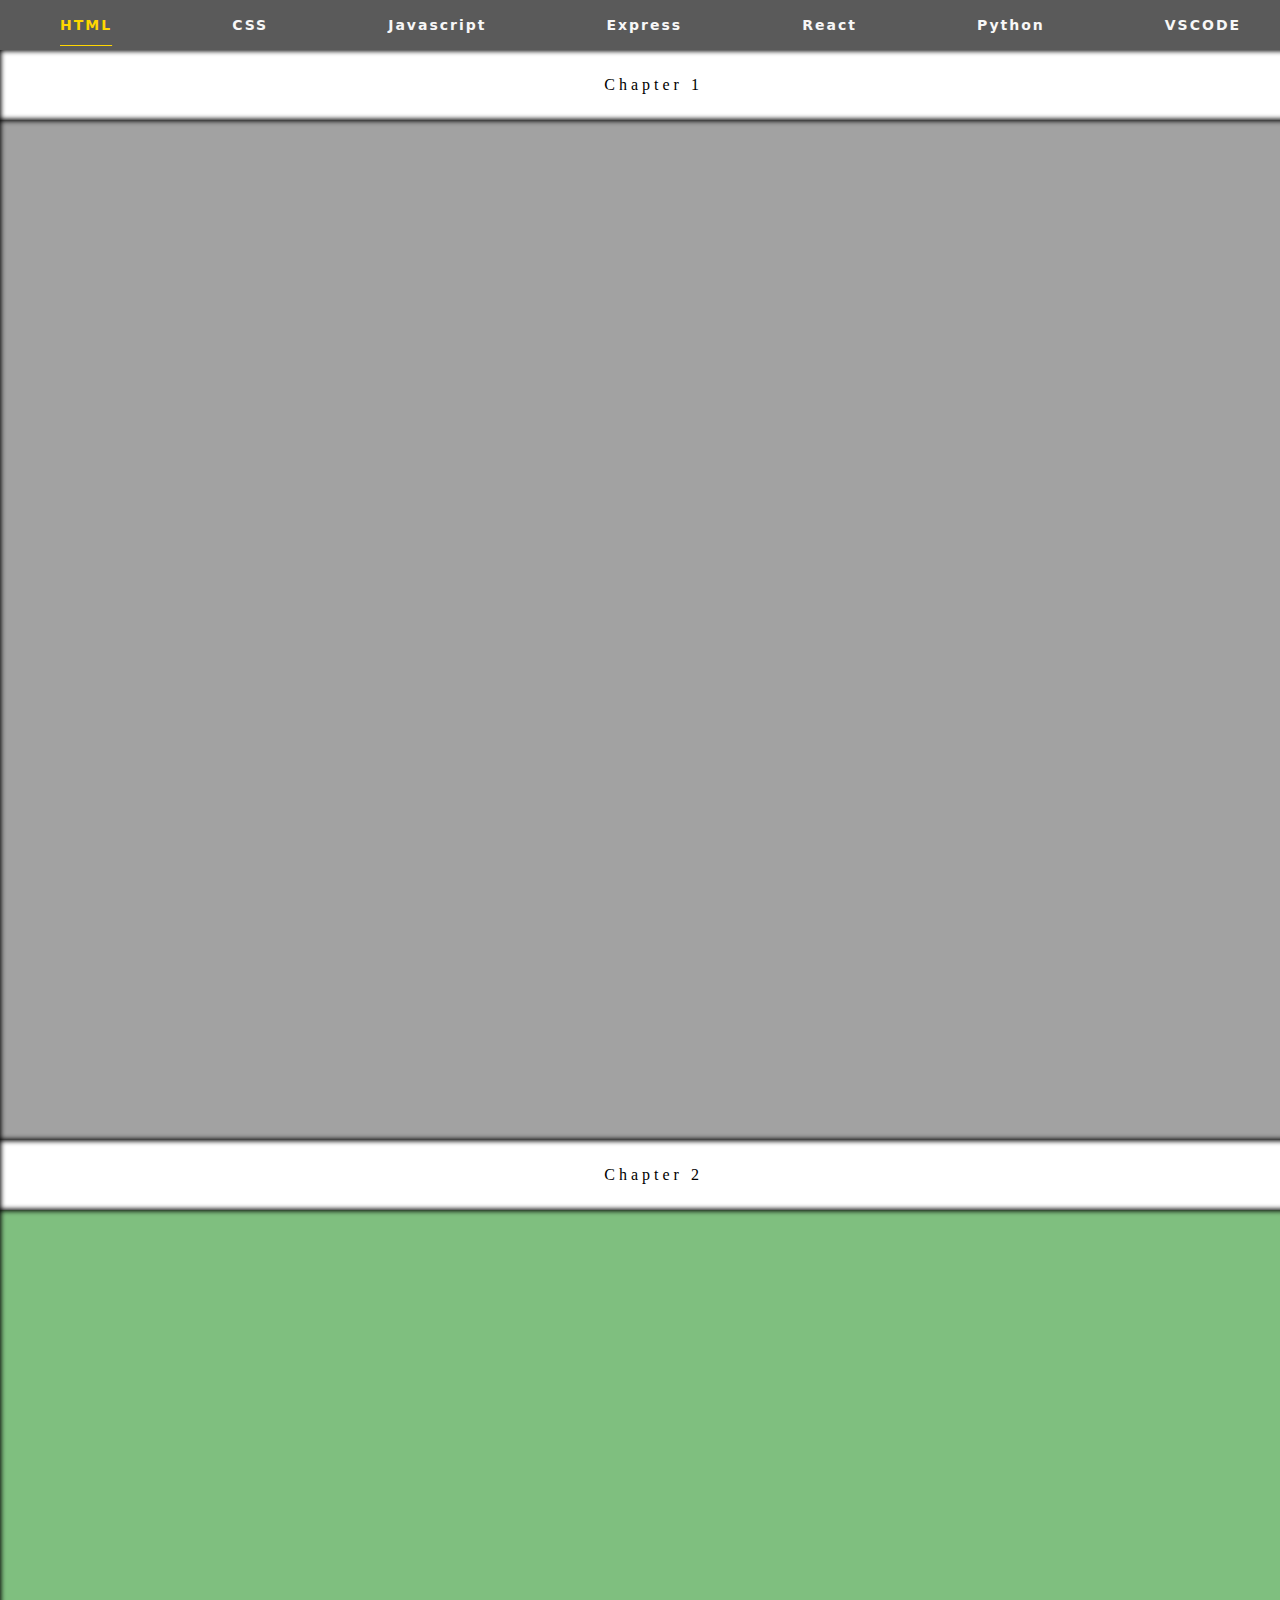
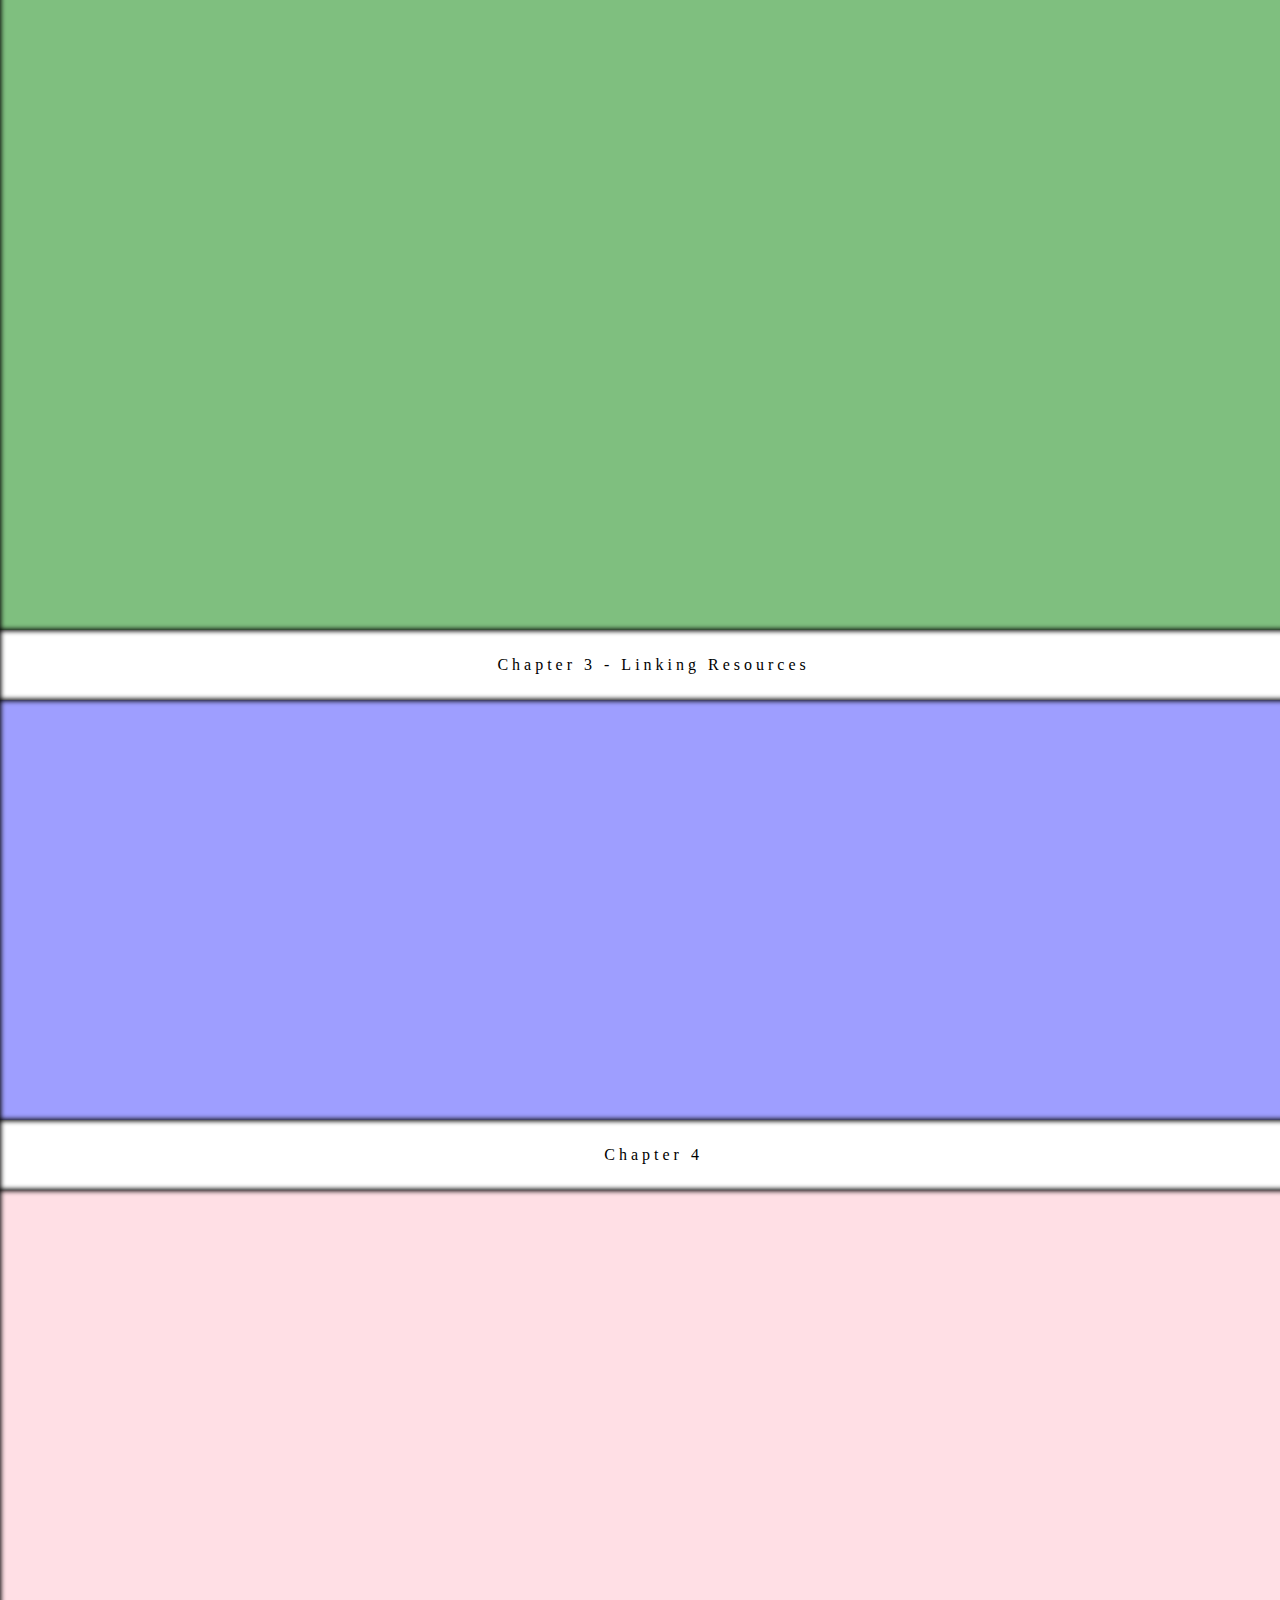
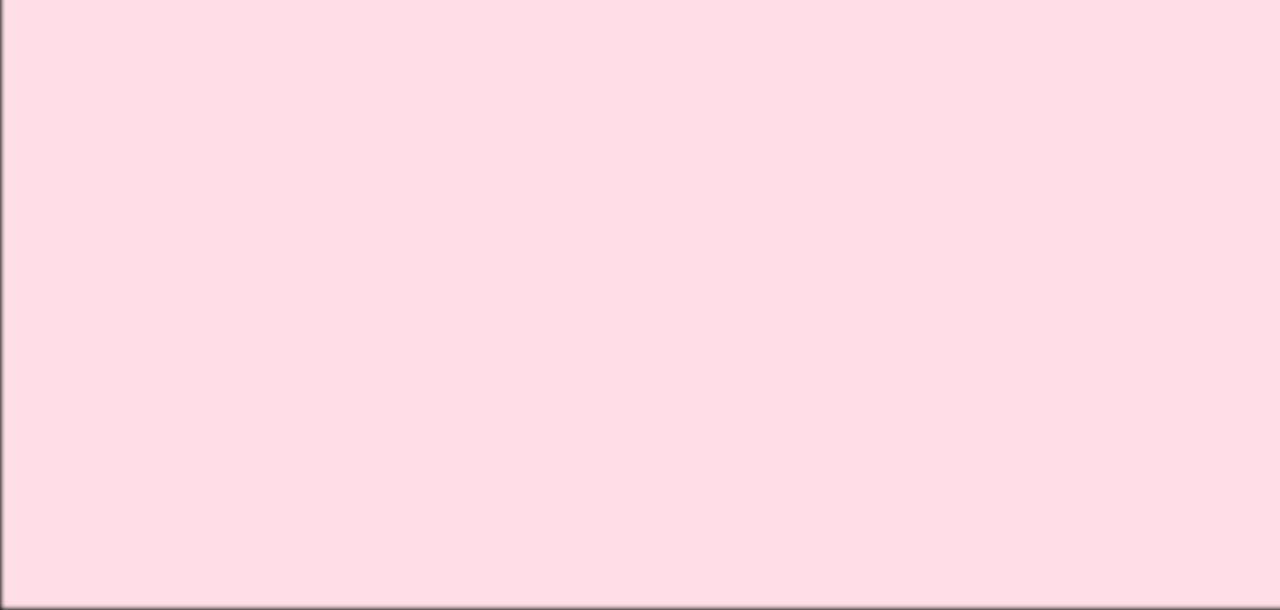
<file: index.html>
<!DOCTYPE html>
<html lang="en">
<head>
    <meta charset="UTF-8">
    <meta name="viewport" content="width=device-width, initial-scale=1.0">
    <title>Study Note Compilation</title>
    <link rel="stylesheet" href="./main.css">
</head>
<body>

    <div class="navigation">
        <a href="index.html"><p>HTML</p></a>
        <a href="css.html"><p>CSS</p></a>
        <a href="javascript.html"><p>Javascript</p></a>
        <a href="express.html"><p>Express</p></a>
        <a href="react.html"><p>React</p></a>
        <a href="python.html"><p>Python</p></a>
        <a href="vscode.html"><p>VSCODE</p></a>
    </div>

    <div class="chapter bubble">Chapter 1</div>
    <div class="big grey bubble"></div>

    <div class="chapter bubble">Chapter 2</div>
    <div class="big green bubble"></div>

    <div class="chapter bubble">Chapter 3 - Linking Resources</div>
    <div class="small blue bubble"></div>

    <div class="chapter bubble">Chapter 4</div>
    <div class="big pink bubble"></div>
    
</body>
</html>
</file>
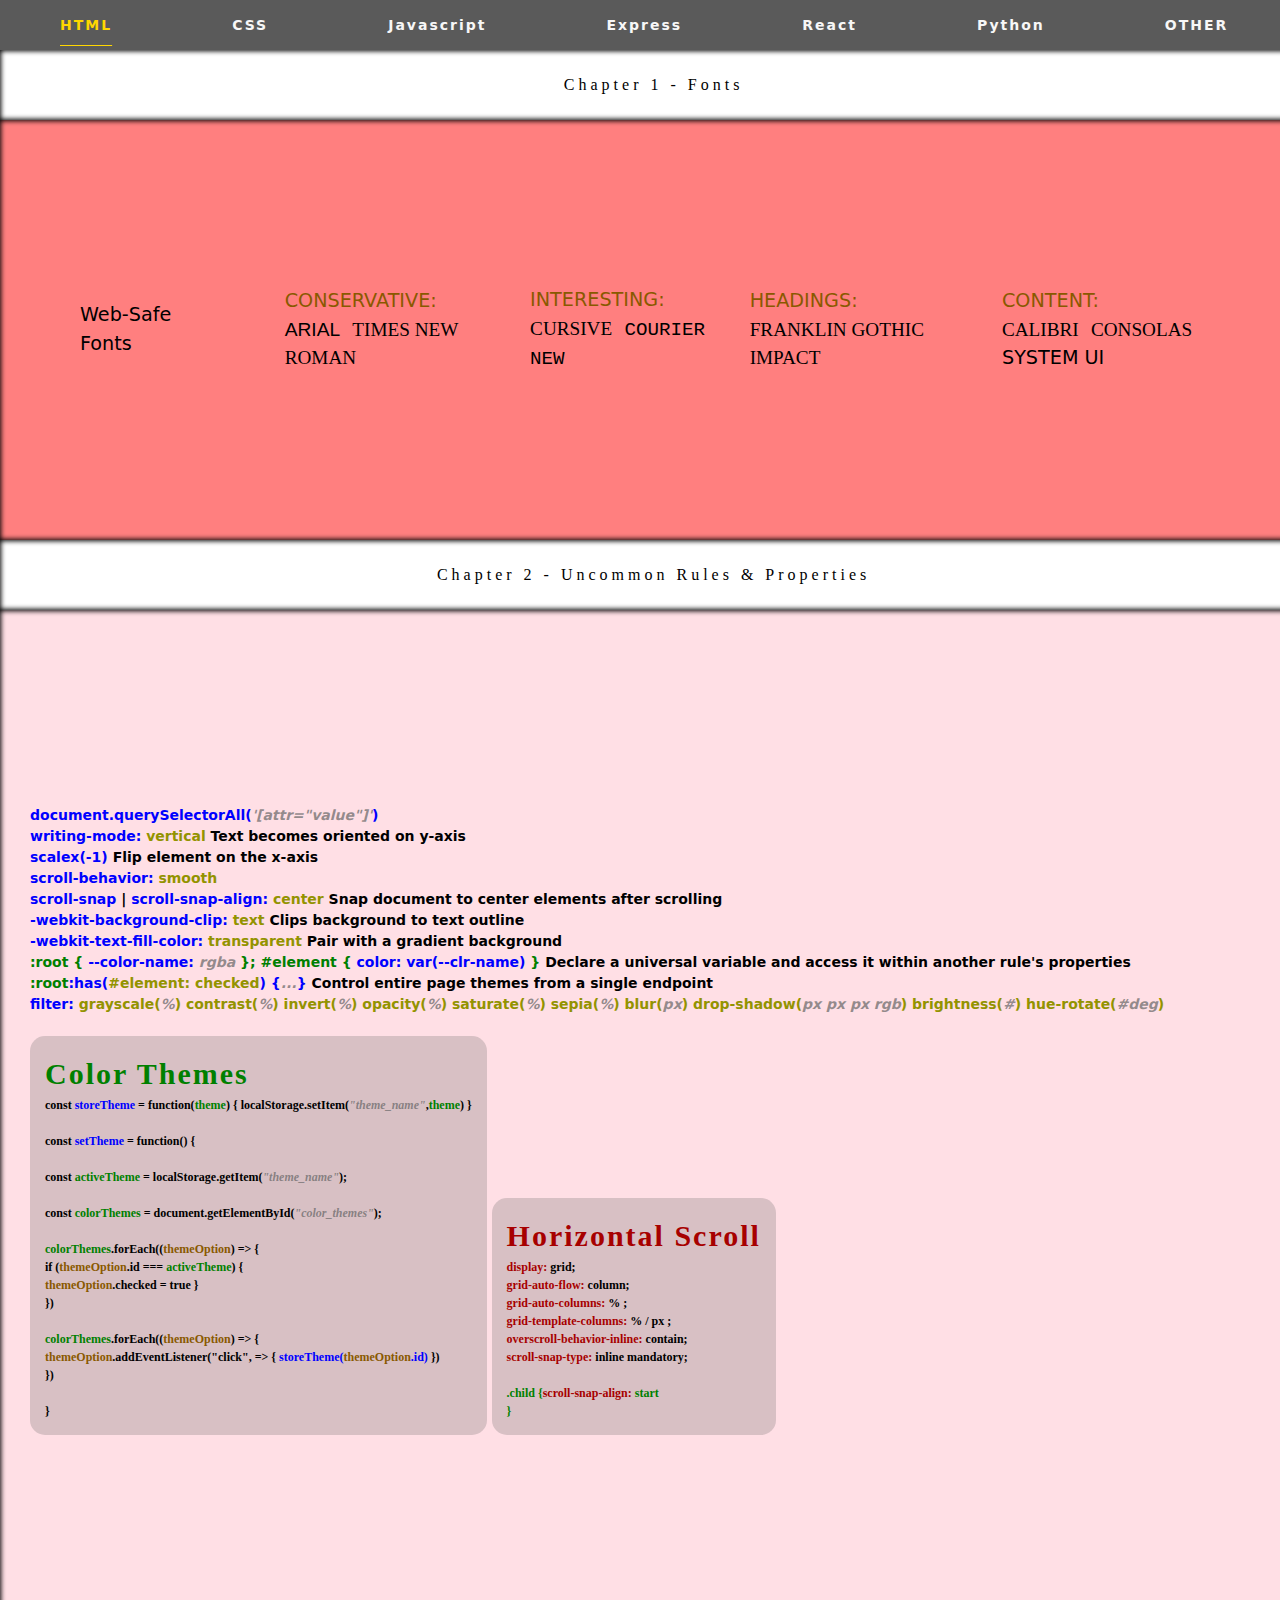
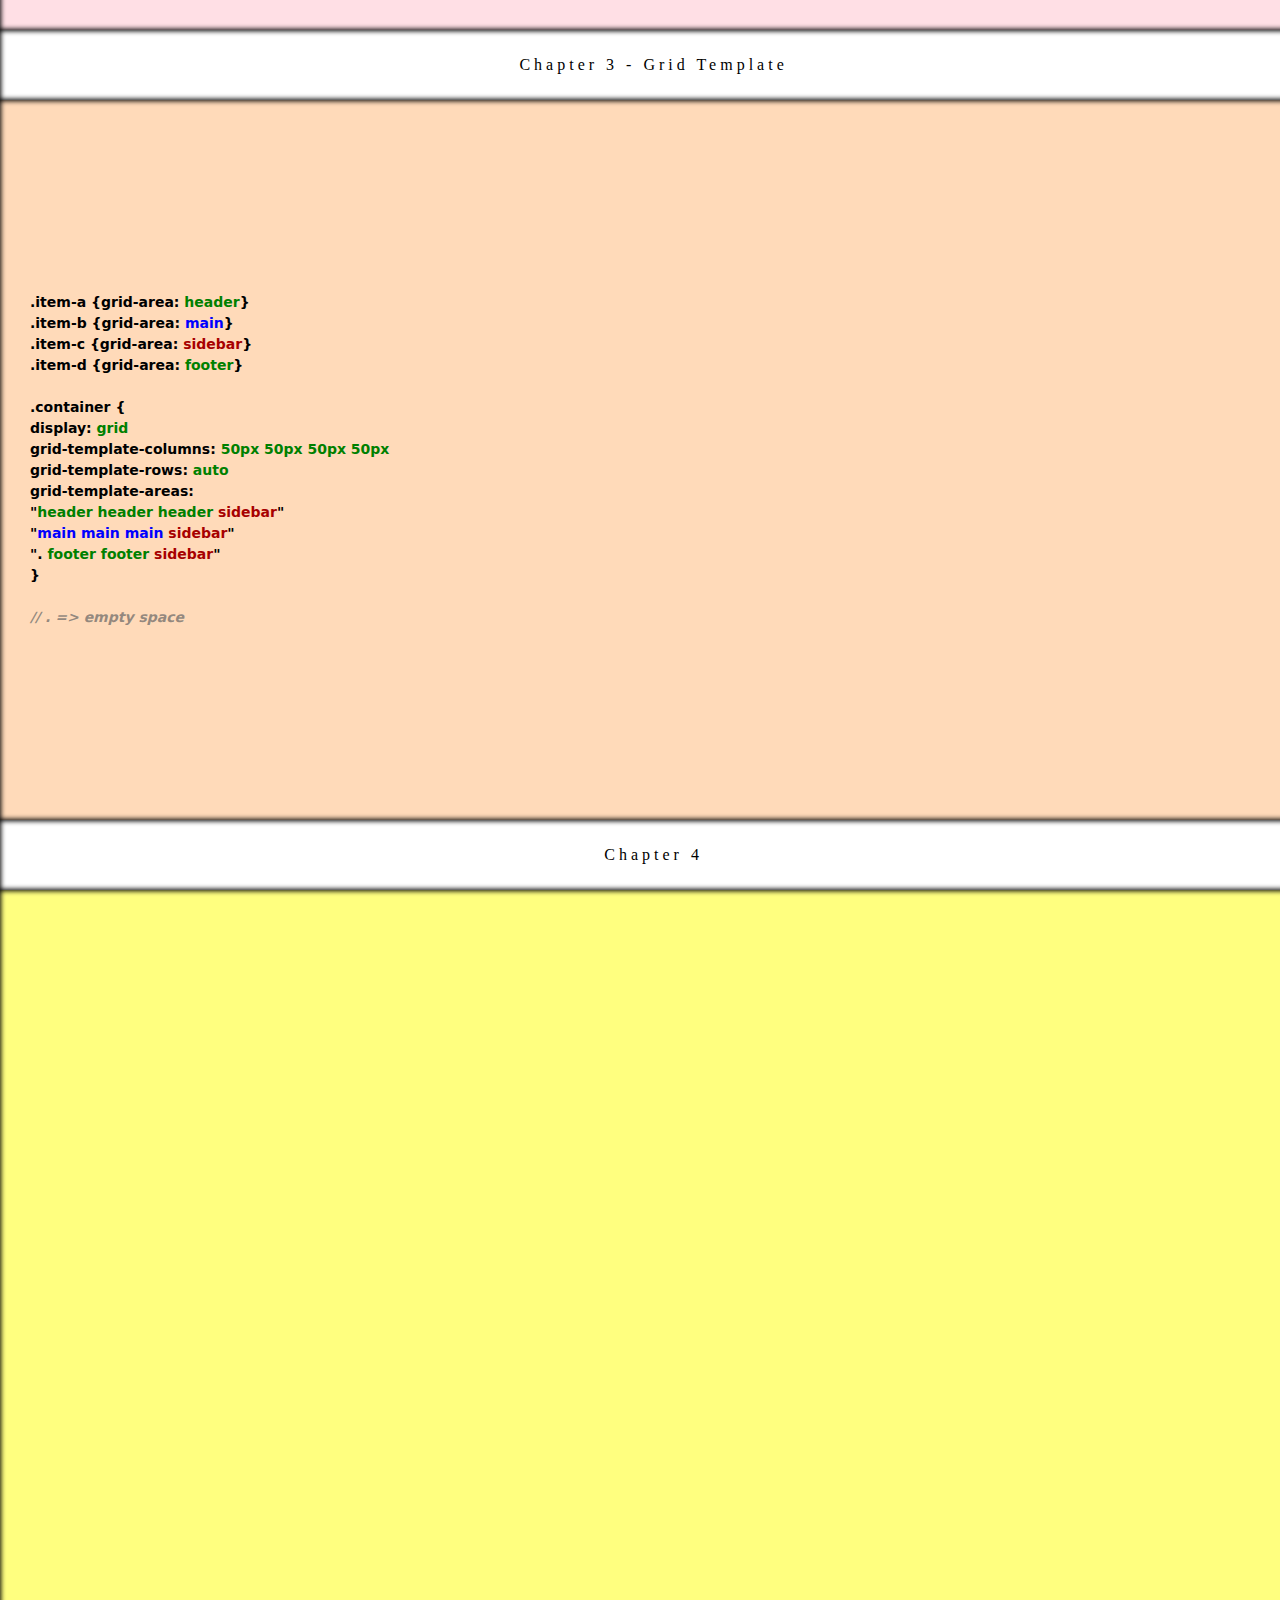
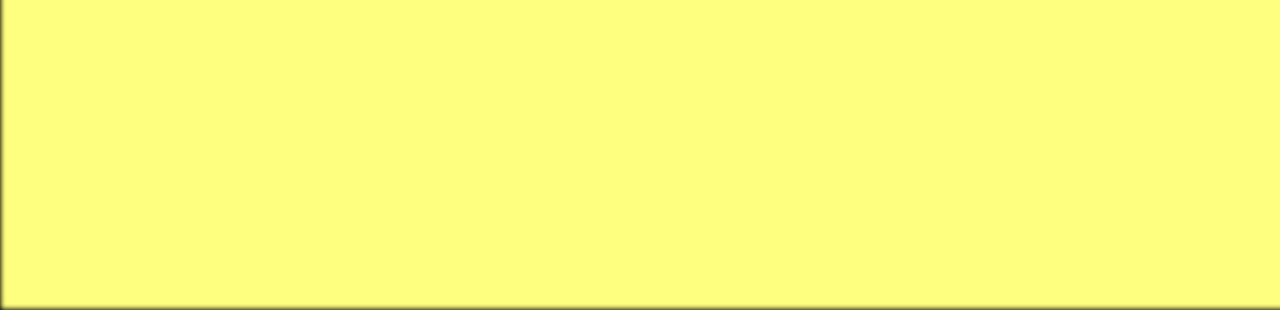
<file: css.html>
<!DOCTYPE html>
<html lang="en">
<head>
    <meta charset="UTF-8">
    <meta name="viewport" content="width=device-width, initial-scale=1.0">
    <title>Study Note Compilation</title>
    <link rel="stylesheet" href="./main.css">
</head>
<body>

    <div class="navigation">
        <a href="index.html"><p>HTML</p></a>
        <a href="css.html"><p>CSS</p></a>
        <a href="javascript.html"><p>Javascript</p></a>
        <a href="express.html"><p>Express</p></a>
        <a href="react.html"><p>React</p></a>
        <a href="python.html"><p>Python</p></a>
        <a href="other.html"><p>OTHER</p></a>
    </div>

    <div class="chapter bubble">Chapter 1 - Fonts</div>
    <div class="small red bubble fonts">
        <p class="w-s-f">Web-Safe Fonts</p>
        <!-- <p><span class="highlight-orange">PERFORMANCE:</span> <br><span style="font-family:verdana">VERDANA</span></p> -->
        <p><span class="highlight-orange">CONSERVATIVE:</span> <br><span style="font-family:arial">ARIAL</span>&nbsp; <span style="font-family:Times New Roman">TIMES NEW ROMAN</span></p>
        <p><span class="highlight-orange">INTERESTING:</span> <br><span style="font-family:cursive">CURSIVE</span>&nbsp; <span style="font-family:courier new">COURIER NEW</span></p>
        <p><span class="highlight-orange">HEADINGS:</span> <br><span style="font-family:franklin gothic">FRANKLIN GOTHIC</span>&nbsp; <span style="font-family:impact;">IMPACT</span></p>
        <p><span class="highlight-orange">CONTENT:</span> <br><span style="font-family:calibri">CALIBRI</span>&nbsp; <span style="font-family:consolas">CONSOLAS</span>&nbsp; <span style="font-family:system-ui">SYSTEM UI</span></p>
    </div>

    <div class="chapter bubble">Chapter 2 - Uncommon Rules & Properties</div>
    <div class="big pink bubble">
        <p>
            <span class="highlight-blue">document.querySelectorAll(<span class="highlight-note">'[attr="value"]'</span>)</span><br>
            <span class="highlight-blue">writing-mode:</span> <span class="highlight-yellow">vertical</span> Text becomes oriented on y-axis<br>
            <span class="highlight-blue">scalex(-1)</span> Flip element on the x-axis<br>
            <span class="highlight-blue">scroll-behavior:</span> <span class="highlight-yellow">smooth</span><br>
            <span class="highlight-blue">scroll-snap</span> | <span class="highlight-blue">scroll-snap-align:</span> <span class="highlight-yellow">center</span> Snap document to center elements after scrolling<br>
            <span class="highlight-blue">-webkit-background-clip:</span> <span class="highlight-yellow">text</span> Clips background to text outline<br>
            <span class="highlight-blue">-webkit-text-fill-color:</span> <span class="highlight-yellow">transparent</span> Pair with a gradient background<br>
            <span class="highlight-green">:root { <span class="highlight-blue">--color-name: <span class="highlight-note">rgba</span></span> }; </span><span class="highlight-green">#element { <span class="highlight-blue">color: var(--clr-name)</span> }</span> Declare a universal variable and access it within another rule's properties<br>
            <span class="highlight-green">:root</span><span class="highlight-blue">:has(<span class="highlight-yellow">#element: checked</span>) {<span class="highlight-note">...</span>}</span> Control entire page themes from a single endpoint<br>
            <span class="highlight-blue">filter:</span> 
            <span class="highlight-yellow">grayscale(<i class="highlight-note">%</i>)</span> 
            <span class="highlight-yellow">contrast(<i class="highlight-note">%</i>)</span> 
            <span class="highlight-yellow">invert(<i class="highlight-note">%</i>)</span> 
            <span class="highlight-yellow">opacity(<i class="highlight-note">%</i>)</span> 
            <span class="highlight-yellow">saturate(<i class="highlight-note">%</i>)</span> 
            <span class="highlight-yellow">sepia(<i class="highlight-note">%</i>)</span> 
            <span class="highlight-yellow">blur(<i class="highlight-note">px</i>)</span>
            <span class="highlight-yellow">drop-shadow(<i class="highlight-note">px px px rgb</i>)</span> 
            <span class="highlight-yellow">brightness(<i class="highlight-note">#</i>)</span> 
            <span class="highlight-yellow">hue-rotate(<i class="highlight-note">#deg</i>)</span><br><br>
            <span class="block">
                <span class="title highlight-green">Color Themes</span><br>
                const <span class="highlight-blue">storeTheme</span> = function(<span class="highlight-green">theme</span>) { localStorage.setItem(<span class="highlight-note">"theme_name"</span>,<span class="highlight-green">theme</span>) }<br><br>
                const <span class="highlight-blue">setTheme</span> = function() {<br><br>
                    const <span class="highlight-green">activeTheme</span> = localStorage.getItem(<span class="highlight-note">"theme_name"</span>);<br><br>
                    const <span class="highlight-green">colorThemes</span> = document.getElementById(<span class="highlight-note">"color_themes"</span>);<br><br>
                    <span class="highlight-green">colorThemes</span>.forEach((<span class="highlight-orange">themeOption</span>) => {<br>
                        if (<span class="highlight-orange">themeOption</span>.id === <span class="highlight-green">activeTheme</span>) {<br>
                            <span class="highlight-orange">themeOption</span>.checked = true }<br>
                        })<br><br>
                        <span class="highlight-green">colorThemes</span>.forEach((<span class="highlight-orange">themeOption</span>) => {<br>
                            <span class="highlight-orange">themeOption</span>.addEventListener("click", => { <span class="highlight-blue">storeTheme(<span class="highlight-orange">themeOption</span>.id)</span> }) <br>
                            })<br><br>
                    }
                </span>
            <span class="block">
                <span class="title highlight-red">Horizontal Scroll</span><br>
                <span class="highlight-red">display:</span> grid;<br>
                <span class="highlight-red">grid-auto-flow:</span> column;<br>
                <span class="highlight-red">grid-auto-columns:</span> % ;<br>
                <span class="highlight-red">grid-template-columns:</span> % / px ;<br>
                <span class="highlight-red">overscroll-behavior-inline:</span> contain;<br>
                <span class="highlight-red">scroll-snap-type:</span> inline mandatory;<br><br>
                <span class="highlight-green">.child {<span class="highlight-red">scroll-snap-align:</span> start<br>}</span><br>
            </span>
        </p>
    </div>


    <div class="chapter bubble">Chapter 3 - Grid Template</div>
    <div class="medium orange bubble">
        <p>
            .item-a {<span class="hightlight-blue">grid-area: </span><span class="highlight-green">header</span>}<br>
            .item-b {<span class="hightlight-blue">grid-area: </span><span class="highlight-blue">main</span>}<br>
            .item-c {<span class="hightlight-blue">grid-area: </span><span class="highlight-red">sidebar</span>}<br>
            .item-d {<span class="hightlight-blue">grid-area: </span><span class="highlight-green">footer</span>}<br><br>
            .container {<br>
                <span class="hightlight-blue">display: </span><span class="highlight-green">grid</span><br>
                <span class="hightlight-blue">grid-template-columns: </span><span class="highlight-green">50px 50px 50px 50px</span><br>
                <span class="hightlight-blue">grid-template-rows: </span><span class="highlight-green">auto</span><br>
                <span class="hightlight-blue">grid-template-areas: </span><br>
                "<span class="highlight-green">header header header <span class="highlight-red">sidebar</span></span>"<br>
                "<span class="highlight-green"><span class="highlight-blue">main main main</span> <span class="highlight-red">sidebar</span></span>"<br>
                ". <span class="highlight-green"> footer footer <span class="highlight-red">sidebar</span></span>"<br>
            }<br><br>
            <span class="highlight-note">// . => empty space</span><br>
        </p>
    </div>


    <div class="chapter bubble">Chapter 4</div>
    <div class="big yellow bubble"></div>
    
</body>
</html>
</file>
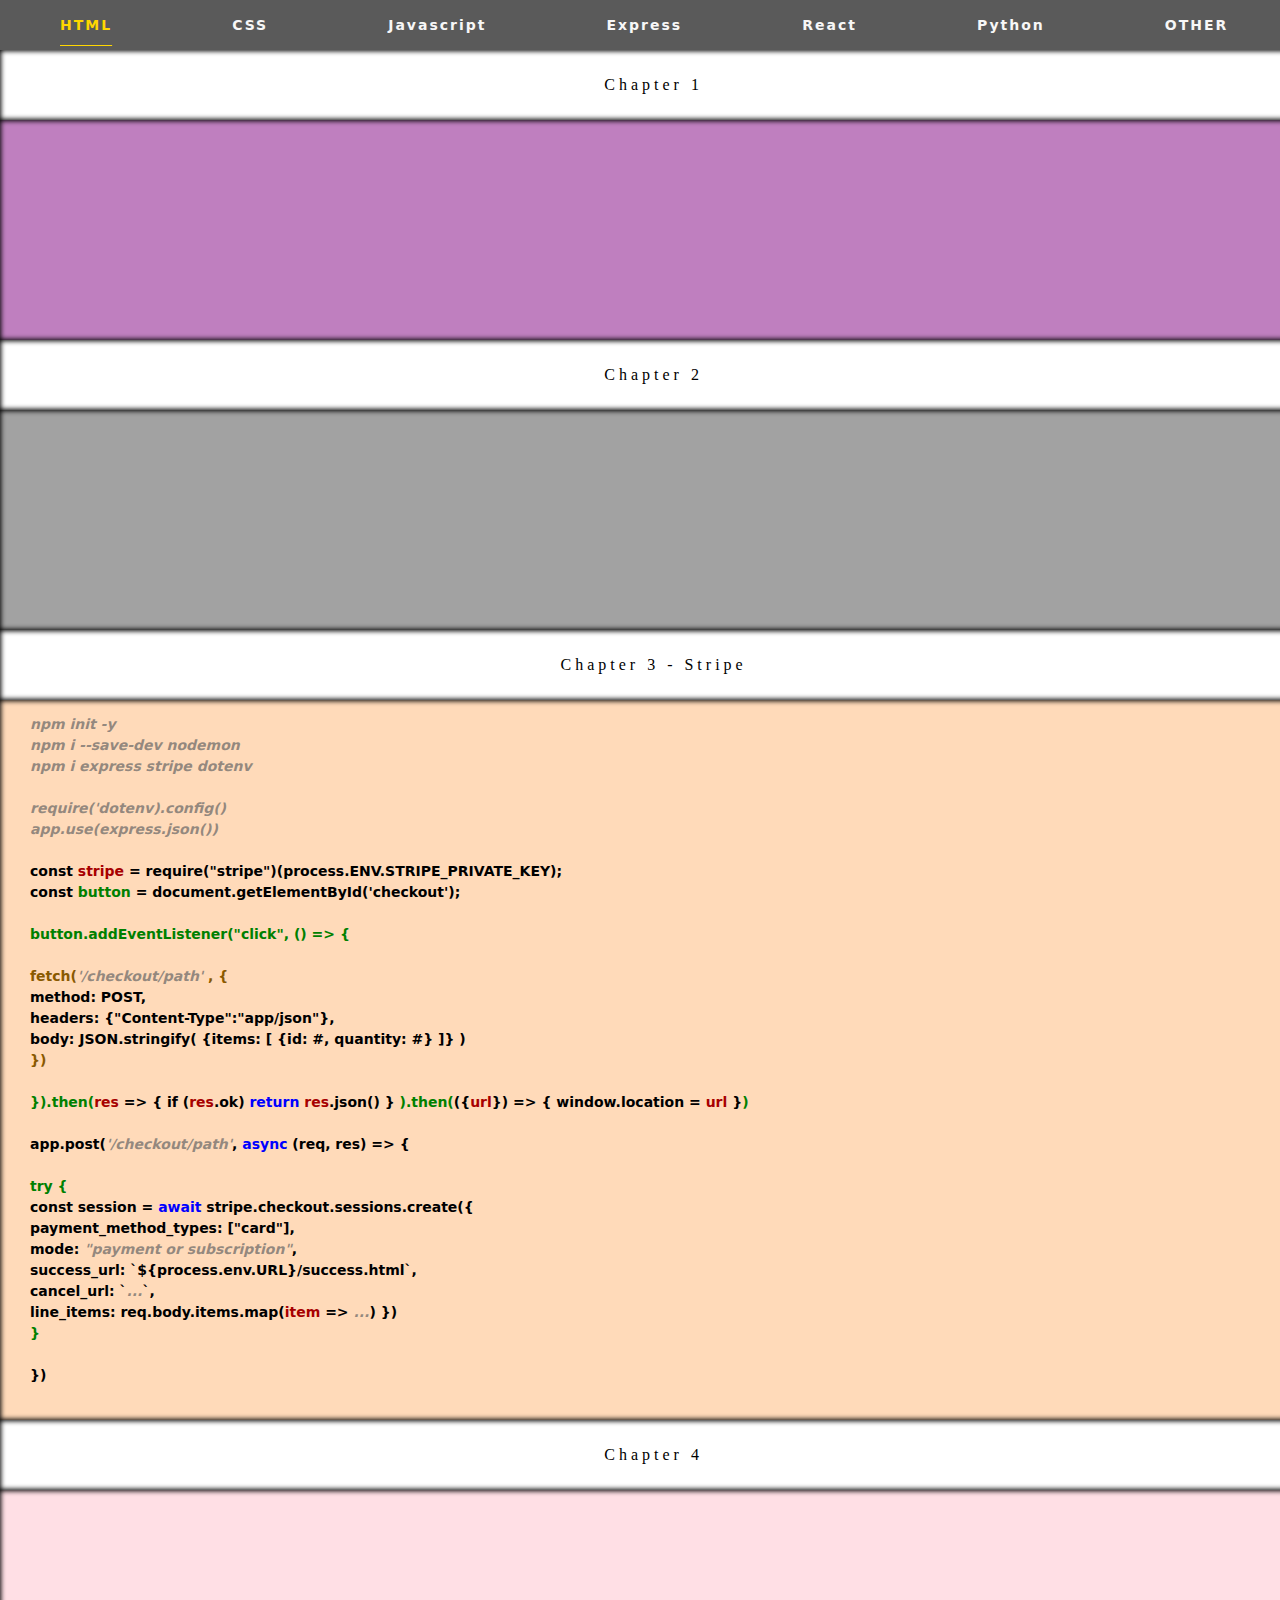
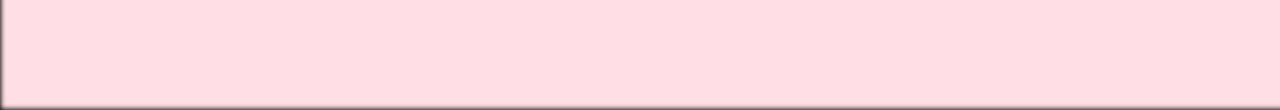
<file: express.html>
<!DOCTYPE html>
<html lang="en">
<head>
    <meta charset="UTF-8">
    <meta name="viewport" content="width=device-width, initial-scale=1.0">
    <title>Study Note Compilation</title>
    <link rel="stylesheet" href="./main.css">
</head>
<body>

    <div class="navigation">
        <a href="index.html"><p>HTML</p></a>
        <a href="css.html"><p>CSS</p></a>
        <a href="javascript.html"><p>Javascript</p></a>
        <a href="express.html"><p>Express</p></a>
        <a href="react.html"><p>React</p></a>
        <a href="python.html"><p>Python</p></a>
        <a href="other.html"><p>OTHER</p></a>
    </div>

    <div class="chapter bubble">Chapter 1</div>
    <div class="tiny purple bubble"></div>


    <div class="chapter bubble">Chapter 2</div>
    <div class="tiny grey bubble"></div>

    <div class="chapter bubble">Chapter 3 - Stripe</div>
    <div class="medium orange bubble">
        <p>
            <span class="highlight-note">npm init -y</span><br>
            <span class="highlight-note">npm i --save-dev nodemon</span><br>
            <span class="highlight-note">npm i express stripe dotenv</span><br><br>
            <span class="highlight-note">require('dotenv).config()</span><br>
            <span class="highlight-note">app.use(express.json())</span><br><br>


            const <span class="highlight-red">stripe</span> = require("stripe")(process.ENV.STRIPE_PRIVATE_KEY);<br>
            const <span class="highlight-green">button</span> = document.getElementById('checkout');<br><br>

            <span class="highlight-green">button.addEventListener("click", () => {</span><br><br>
                <span class="highlight-orange">fetch(<span class="highlight-note">'/checkout/path'</span> , {</span><br>
                    method: POST,<br>
                    headers: {"Content-Type":"app/json"},<br>
                    body: JSON.stringify( {items: [ {id: #, quantity: #} ]} )<br>
                    <span class="highlight-orange">})</span><br><br>
                <span class="highlight-green">}).then(</span><span class="highlight-red">res</span> => { if (<span class="highlight-red">res</span>.ok) <span class="highlight-blue">return</span> <span class="highlight-red">res</span>.json() } <span class="highlight-green">).then(</span>({<span class="highlight-red">url</span>}) => { window.location = <span class="highlight-red">url</span> }<span class="highlight-green">)</span><br><br>

            app.post(<span class="highlight-note">'/checkout/path'</span>, <span class="highlight-blue">async</span> (req, res) => {<br><br>
                <span class="highlight-green">try {</span><br> 
                    const session = <span class="highlight-blue">await</span> stripe.checkout.sessions.create({<br>
                    payment_method_types: ["card"],<br>
                    mode: <span class="highlight-note">"payment or subscription"</span>,<br>
                    success_url: `${process.env.URL}/success.html`,<br>
                    cancel_url: `<span class="highlight-note">...</span>`,<br>
                    line_items: req.body.items.map(<span class="highlight-red">item</span> => <span class="highlight-note">...</span>)
                })<br>
                <span class="highlight-green">}</span><br><br>
            })<br><br>
        </p>
    </div>


    <div class="chapter bubble">Chapter 4</div>
    <div class="tiny pink bubble"></div>
    
</body>
</html>
</file>
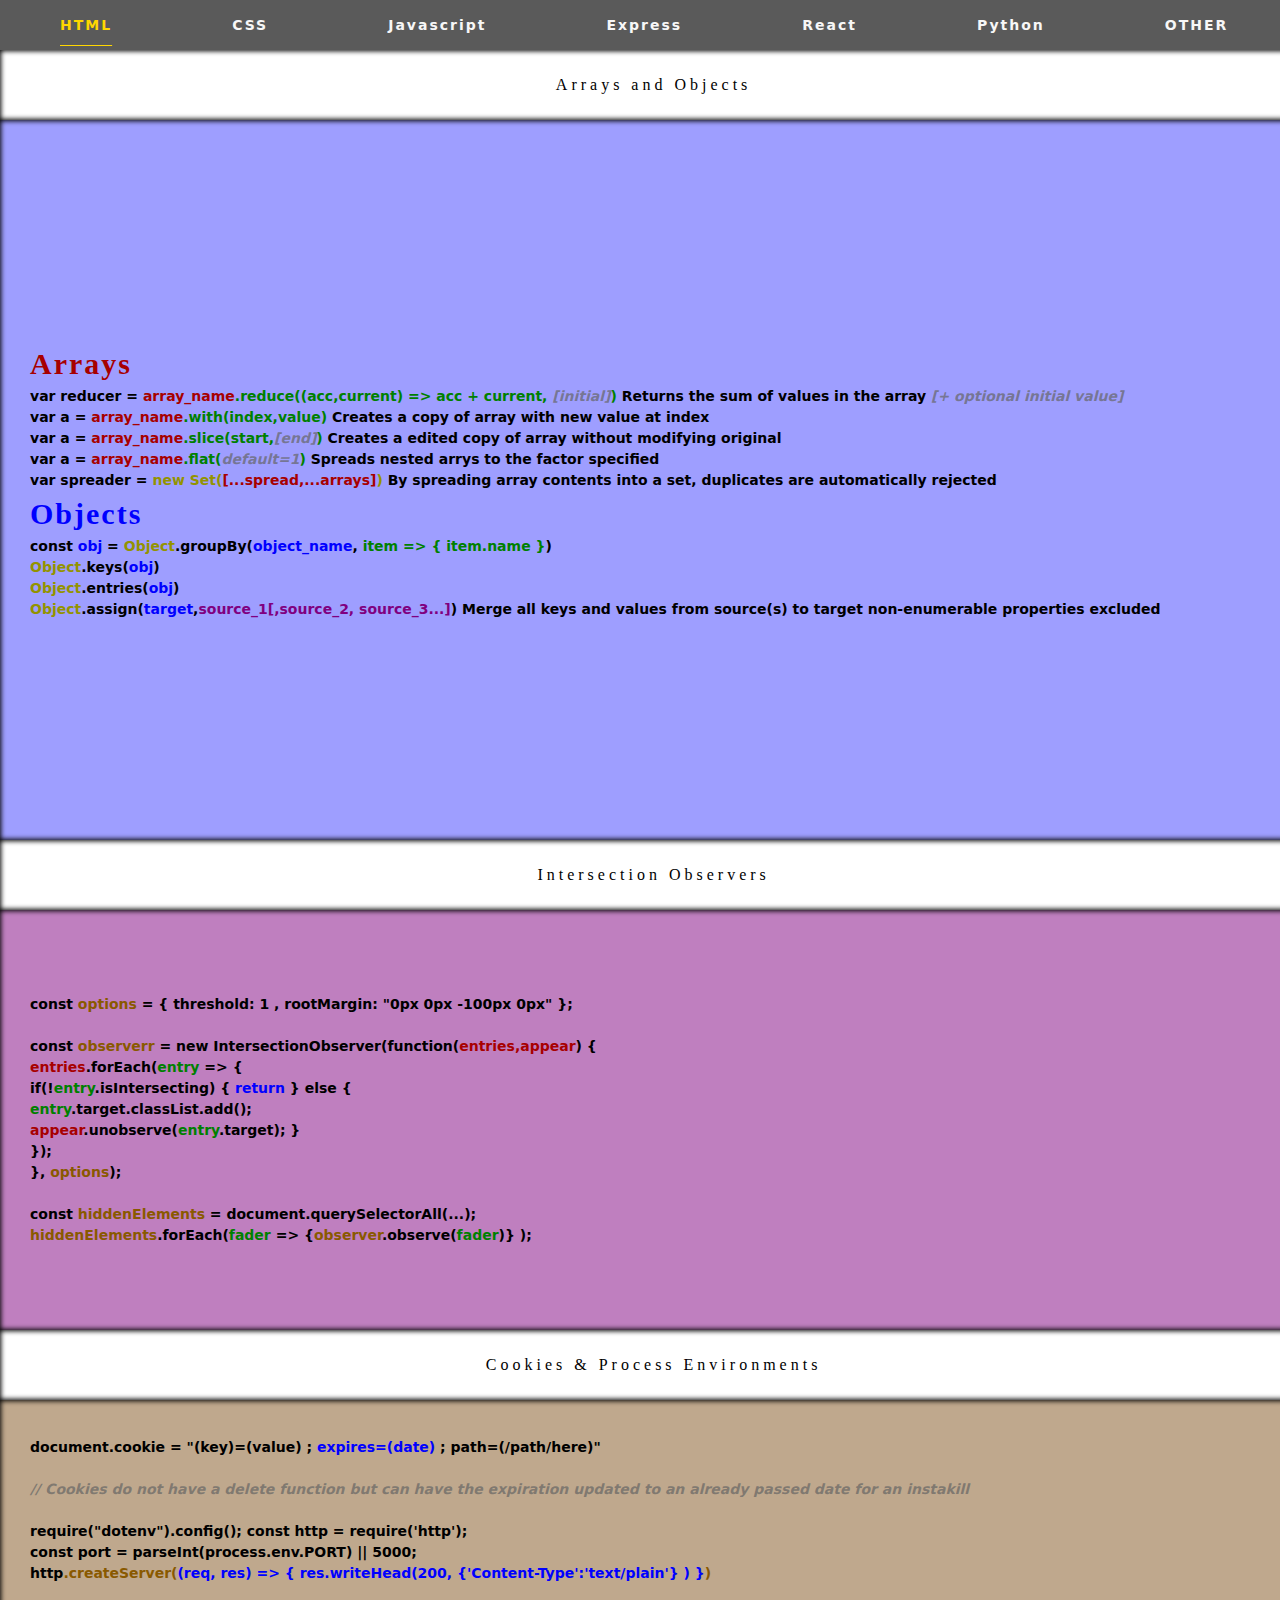
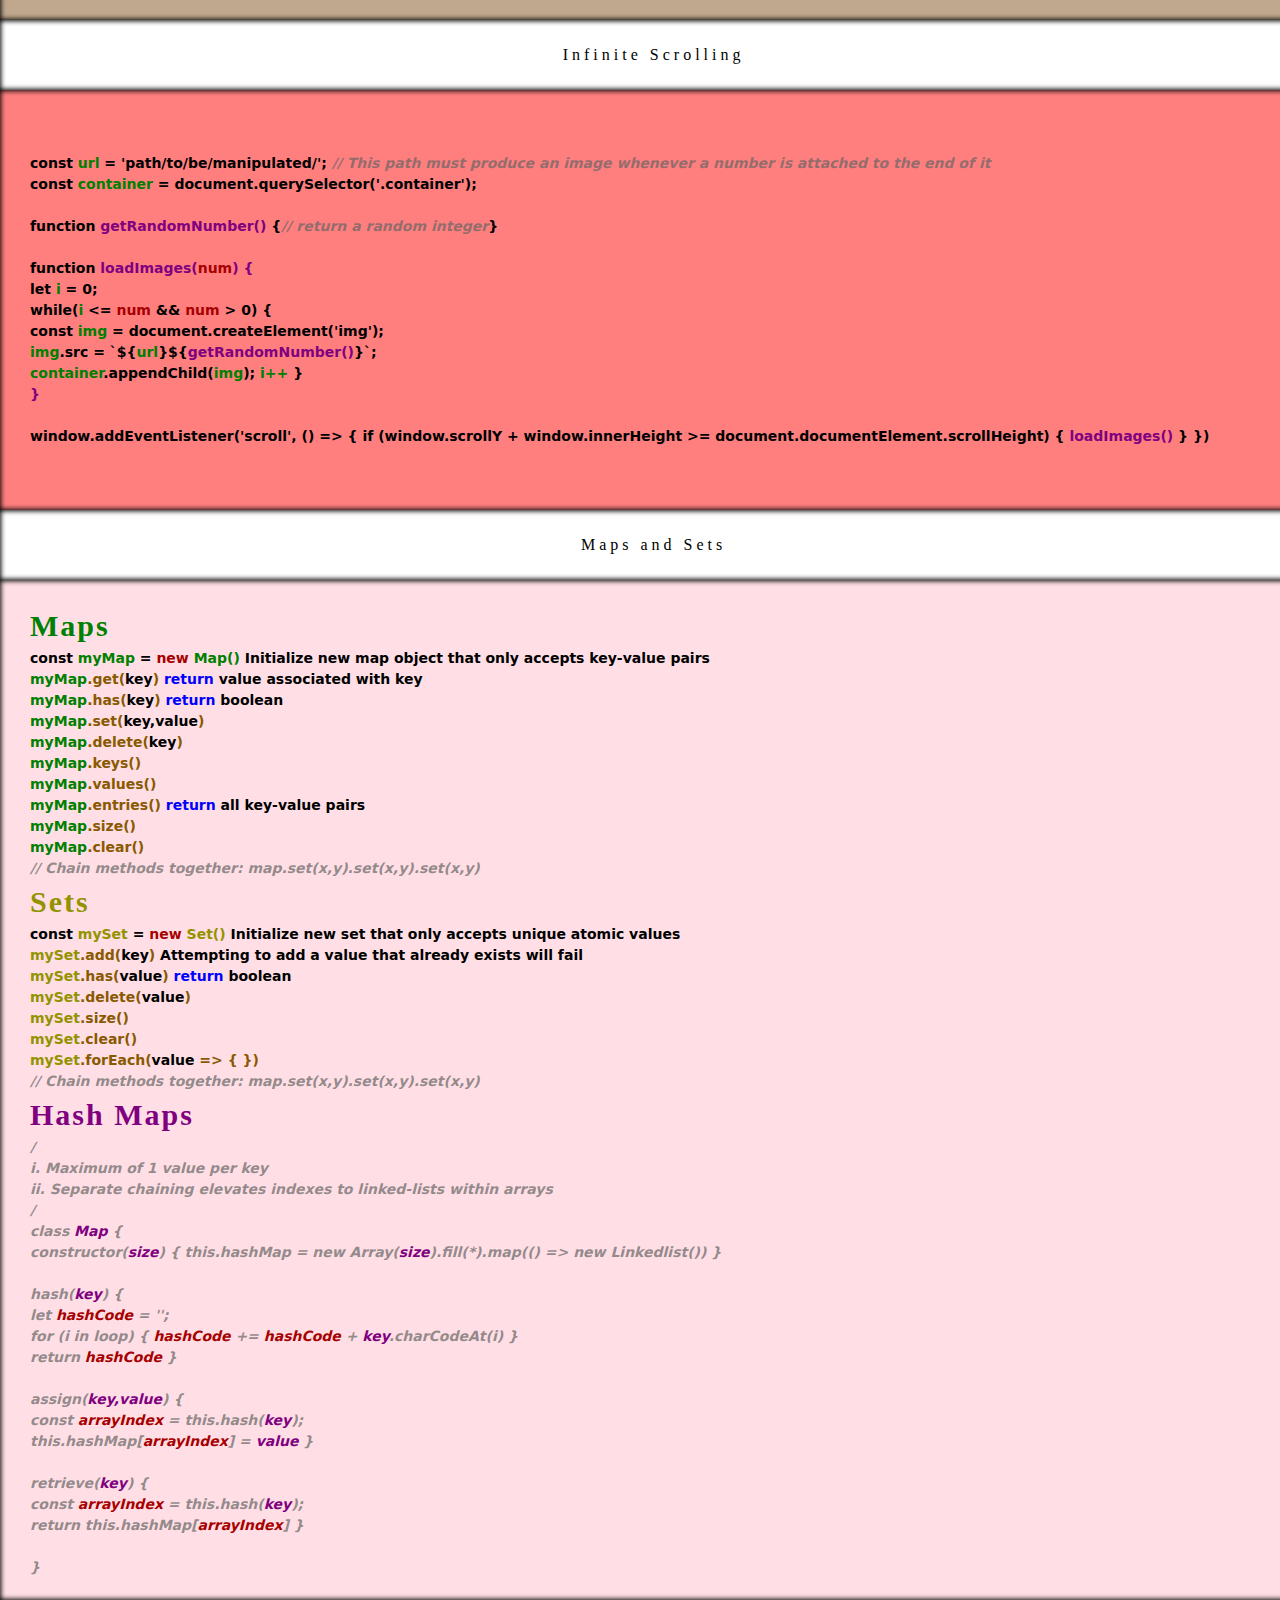
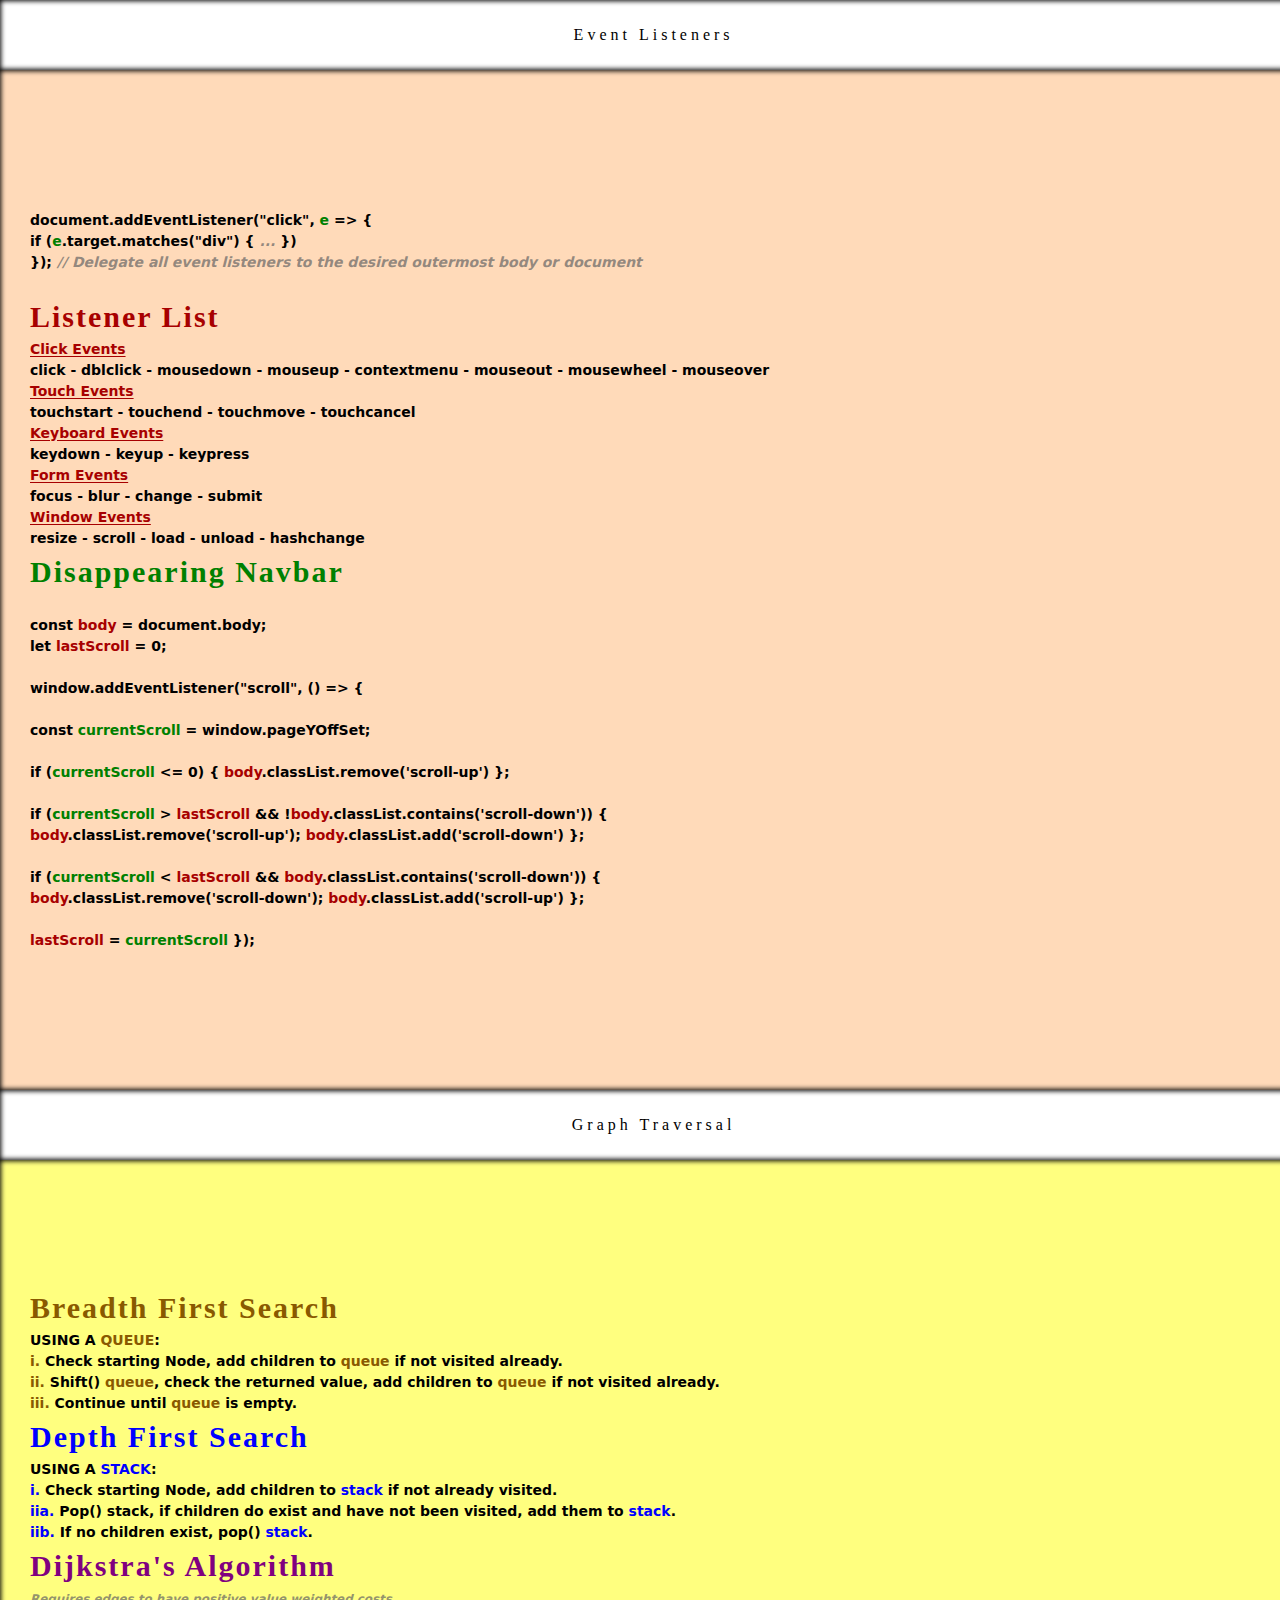
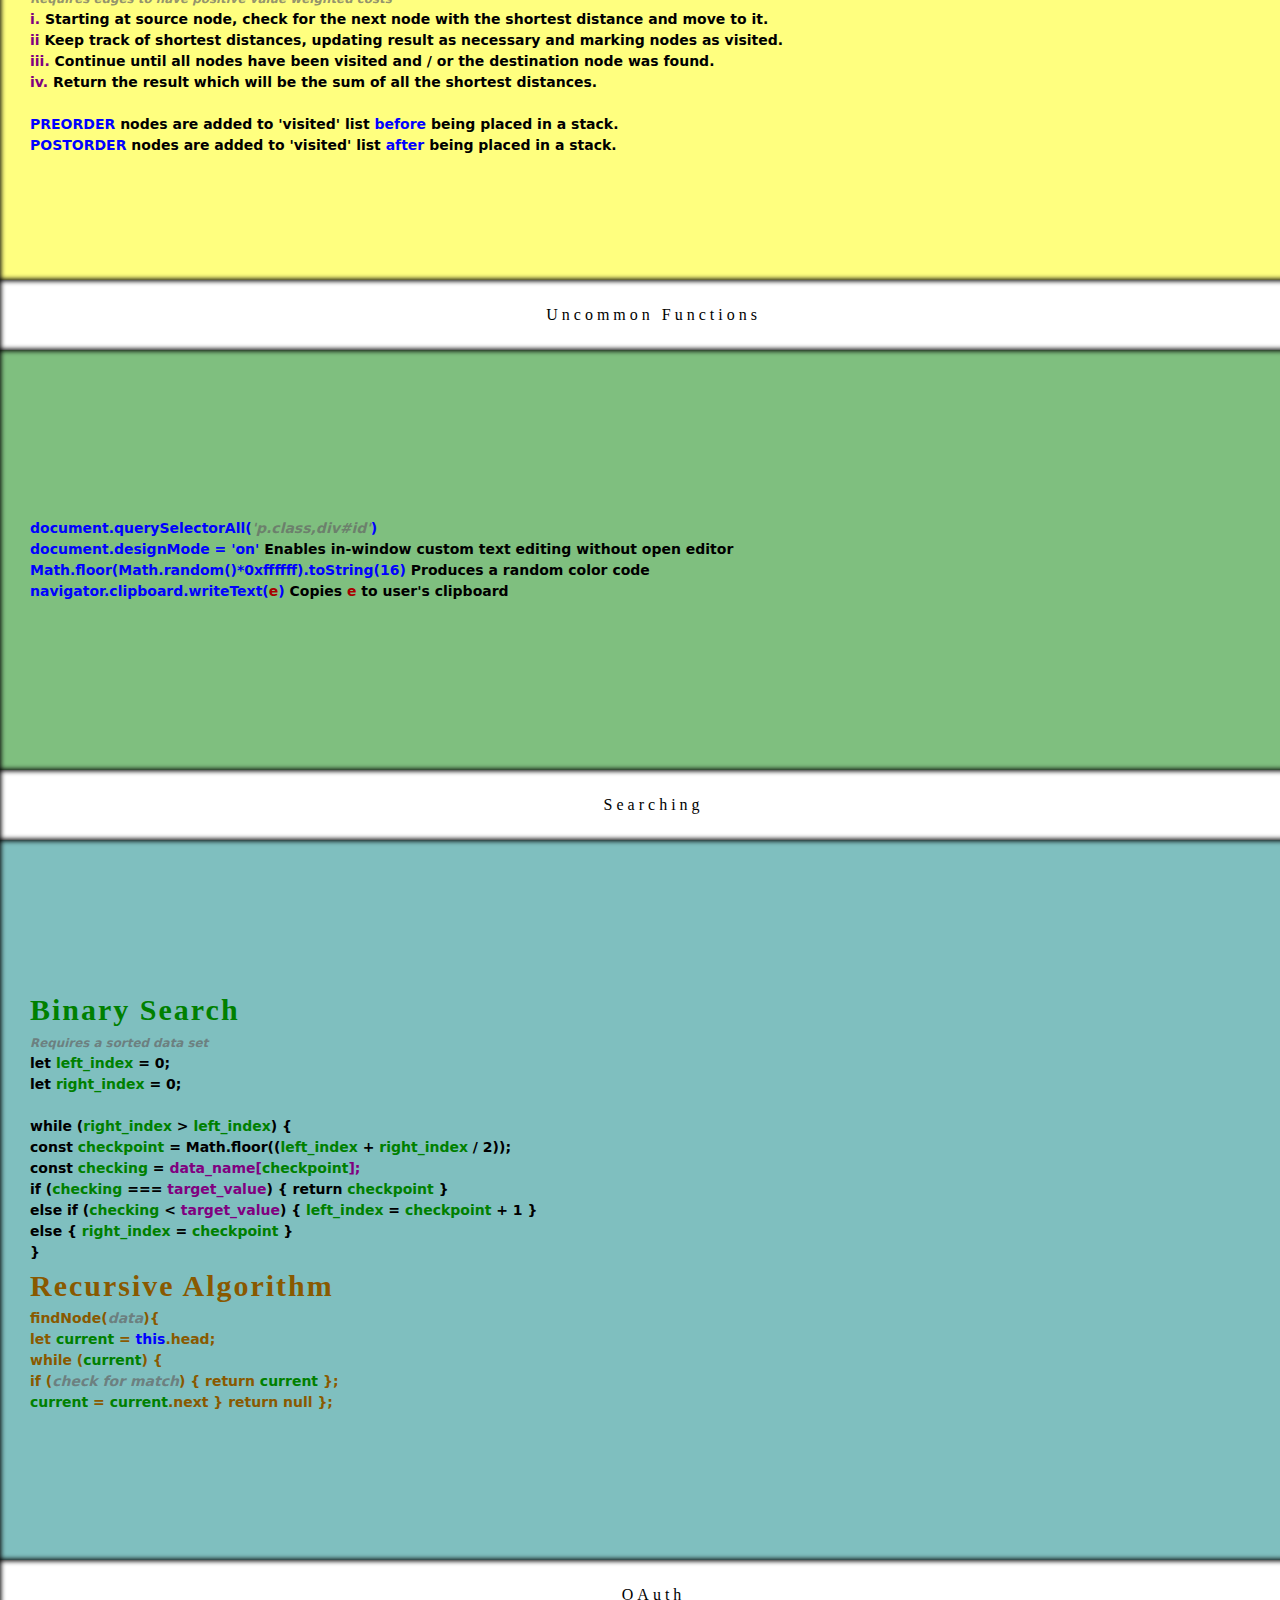
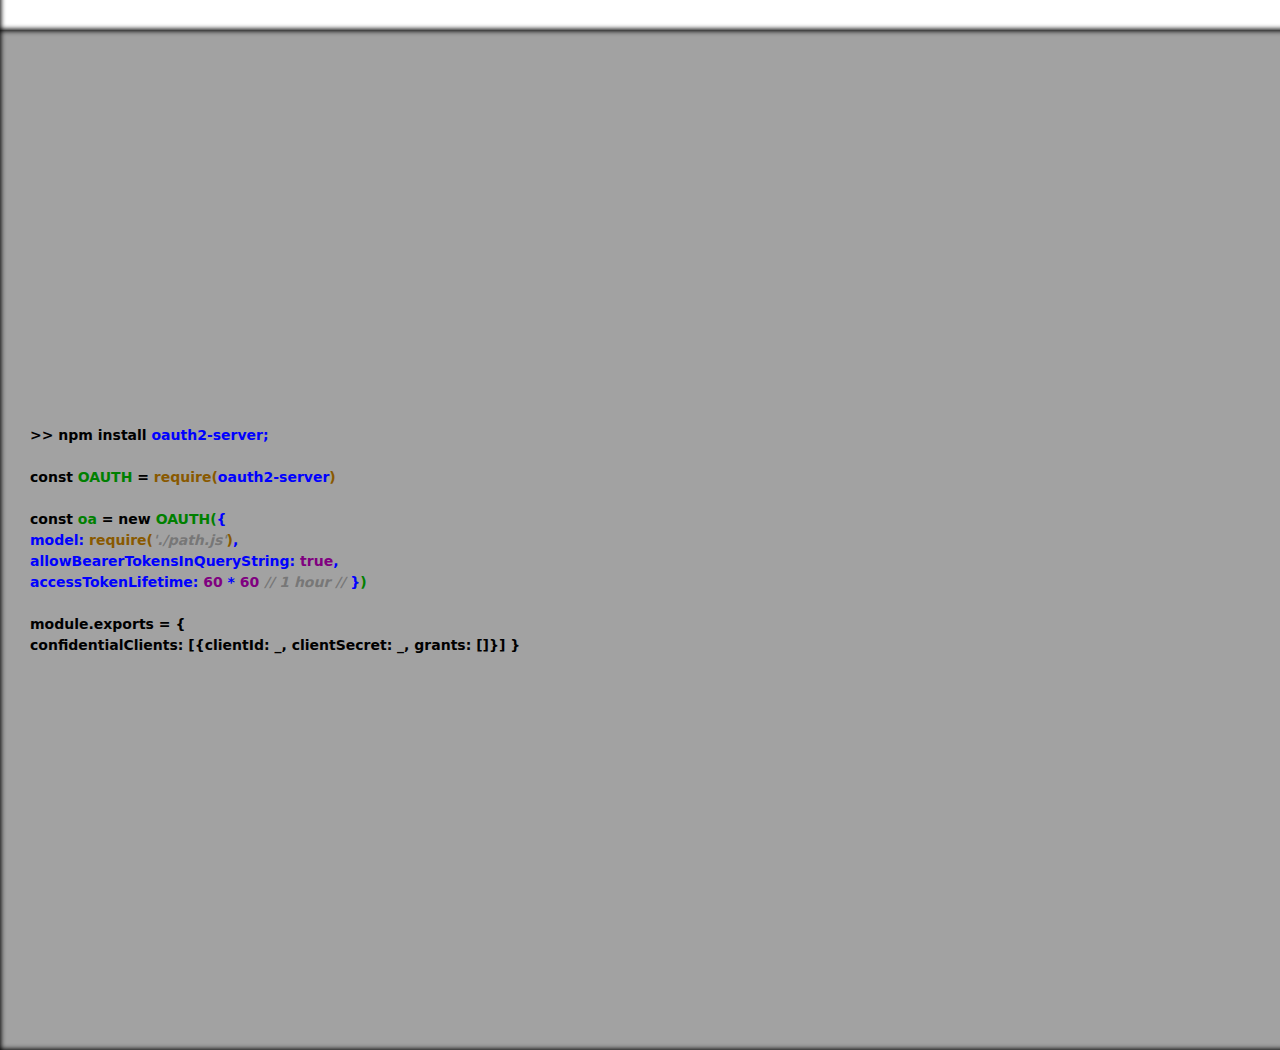
<file: javascript.html>
<!DOCTYPE html>
<html lang="en">
<head>
    <meta charset="UTF-8">
    <meta name="viewport" content="width=device-width, initial-scale=1.0">
    <title>Study Note Compilation</title>
    <link rel="stylesheet" href="./main.css">
</head>
<body>

    <div class="navigation">
        <a href="index.html"><p>HTML</p></a>
        <a href="css.html"><p>CSS</p></a>
        <a href="javascript.html"><p>Javascript</p></a>
        <a href="express.html"><p>Express</p></a>
        <a href="react.html"><p>React</p></a>
        <a href="python.html"><p>Python</p></a>
        <a href="other.html"><p>OTHER</p></a>
    </div>

    <div class="chapter bubble">Arrays and Objects</div>
    <div class="medium blue bubble">
        <p>
            <span class="title highlight-red">Arrays</span><br>
            var reducer = <span class="highlight-red">array_name</span><span class="highlight-boo"><span class="highlight-green">.reduce((acc,current) => acc + current, <span class="highlight-note">[initial]</span>)</span></span> Returns the sum of values in the array <span class="highlight-note">[+ optional initial value]</span><br>
            var a = <span class="highlight-red">array_name</span><span class="highlight-green">.with(index,value)</span> Creates a copy of array with new value at index<br>
            var a = <span class="highlight-red">array_name</span><span class="highlight-green">.slice(start,<span class="highlight-note">[end]</span>)</span> Creates a edited copy of array without modifying original<br>
            var a = <span class="highlight-red">array_name</span><span class="highlight-green">.flat(<span class="highlight-note">default=1</span>)</span> Spreads nested arrys to the factor specified<br>
            var spreader = <span class="highlight-yellow">new Set(<span class="highlight-red">[...spread,...arrays]</span>)</span> By spreading array contents into a set, duplicates are automatically rejected<br>
            <span class="title highlight-blue">Objects</span><br>
            const <span class="highlight-blue">obj</span> = <span class="highlight-yellow">Object</span>.groupBy(<span class="highlight-blue">object_name</span>, <span class="highlight-green">item => { item.name }</span>)<br>
            <span class="highlight-yellow">Object</span>.keys(<span class="highlight-blue">obj</span>)<br>
            <span class="highlight-yellow">Object</span>.entries(<span class="highlight-blue">obj</span>)<br>
            <span class="highlight-yellow">Object</span>.assign(<span class="highlight-blue">target</span>,<span class="highlight-purple">source_1[,source_2, source_3...]</span>) Merge all keys and values from source(s) to target non-enumerable properties excluded<br>
        </p>
    </div>

    <div class="chapter bubble">Intersection Observers</div>
    <div class="small purple bubble">
        <p>
            const <span class="highlight-orange">options</span> = { threshold: 1 , rootMargin: "0px 0px -100px 0px" };<br><br>

            const <span class="highlight-orange">observerr</span> = new IntersectionObserver(function(<span class="highlight-red">entries,appear</span>) {<br>
                <span class="highlight-red">entries</span>.forEach(<span class="highlight-green">entry</span> => {<br>
                    if(!<span class="highlight-green">entry</span>.isIntersecting) { <span class="highlight-blue">return</span> } else {<br>
                        <span class="highlight-green">entry</span>.target.classList.add();<br>
                        <span class="highlight-red">appear</span>.unobserve(<span class="highlight-green">entry</span>.target); }<br>
                 });<br>
                }, <span class="highlight-orange">options</span>);<br><br>

            const <span class="highlight-orange">hiddenElements</span> = document.querySelectorAll(...);<br>
            <span class="highlight-orange">hiddenElements</span>.forEach(<span class="highlight-green">fader</span> => {<span class="highlight-orange">observer</span>.observe(<span class="highlight-green">fader</span>)} );
        </p>
    </div>

    <div class="chapter bubble">Cookies & Process Environments</div>
    <div class="tiny brown bubble">
        <p>
            document.cookie = "(key)=(value) ; <span class="highlight-blue">expires=(date)</span> ; path=(/path/here)"<br><br>
            <span class="highlight-note">// Cookies do not have a delete function but can have the expiration updated to an already passed date for an instakill</span><br><br>
            require("dotenv").config(); const http = require('http');<br>
            const port = parseInt(process.env.PORT) || 5000;<br>
            http<span class="highlight-orange">.createServer(<span class="highlight-blue">(req, res) => { res.writeHead(200, {'Content-Type':'text/plain'} ) }</span>)</span>
       </p>
    </div>

    <div class="chapter bubble">Infinite Scrolling</div>
    <div class="small red bubble">
        <p>
            const <span class="highlight-green">url</span> = 'path/to/be/manipulated/'; <span class="highlight-note">// This path must produce an image whenever a number is attached to the end of it</span><br>
            const <span class="highlight-green">container</span> = document.querySelector('.container');<br><br>
            function <span class="highlight-purple">getRandomNumber() </span>{<span class="highlight-note">// return a random integer</span>}<br><br>
            function <span class="highlight-purple">loadImages(<span class="highlight-red">num</span>) {</span><br>
                let <span class="highlight-green">i</span> = 0;<br>
                while(<span class="highlight-green">i</span> <= <span class="highlight-red">num</span> && <span class="highlight-red">num</span> > 0) {<br>
                    const <span class="highlight-green">img</span> = document.createElement('img');<br>
                    <span class="highlight-green">img</span>.src = `${<span class="highlight-green">url</span>}${<span class="highlight-purple">getRandomNumber()</span>}`;<br>
                    <span class="highlight-green">container</span>.appendChild(<span class="highlight-green">img</span>); <span class="highlight-green">i++</span> }<br>
                    <span class="highlight-purple">}</span><br><br>
            window.addEventListener('scroll', () => { if (window.scrollY + window.innerHeight >= document.documentElement.scrollHeight) { <span class="highlight-purple">loadImages()</span> } })<br>
        </p>
    </div>

    <div class="chapter bubble">Maps and Sets</div>
    <div class="big pink bubble">
        <p>
            <span class="highlight-green title">Maps</span><br>
            const <span class="highlight-green">myMap</span> = <span class="highlight-red">new</span> <span class="highlight-green">Map()</span> Initialize new map object that only accepts key-value pairs<br>
            <span class="highlight-green">myMap</span><span class="highlight-orange">.get(</span>key<span class="highlight-orange">)</span> <span class="highlight-blue">return</span> value associated with key<br>
            <span class="highlight-green">myMap</span><span class="highlight-orange">.has(</span>key<span class="highlight-orange">)</span> <span class="highlight-blue">return</span> boolean<br>
            <span class="highlight-green">myMap</span><span class="highlight-orange">.set(</span>key,value<span class="highlight-orange">)</span><br>
            <span class="highlight-green">myMap</span><span class="highlight-orange">.delete(</span>key<span class="highlight-orange">)</span><br>
            <span class="highlight-green">myMap</span><span class="highlight-orange">.keys()</span><br>
            <span class="highlight-green">myMap</span><span class="highlight-orange">.values()</span><br>
            <span class="highlight-green">myMap</span><span class="highlight-orange">.entries()</span> <span class="highlight-blue">return</span> all key-value pairs<br>
            <span class="highlight-green">myMap</span><span class="highlight-orange">.size()</span><br>
            <span class="highlight-green">myMap</span><span class="highlight-orange">.clear()</span><br>
            <span class="highlight-note">// Chain methods together: map.set(x,y).set(x,y).set(x,y)</span><br>

            <span class="highlight-yellow title">Sets</span><br>
            const <span class="highlight-yellow">mySet</span> = <span class="highlight-red">new</span> <span class="highlight-yellow">Set()</span> Initialize new set that only accepts unique atomic values<br>
            <span class="highlight-yellow">mySet</span><span class="highlight-orange">.add(</span>key<span class="highlight-orange">)</span> Attempting to add a value that already exists will fail<br>
            <span class="highlight-yellow">mySet</span><span class="highlight-orange">.has(</span>value<span class="highlight-orange">)</span> <span class="highlight-blue">return</span> boolean<br>
            <span class="highlight-yellow">mySet</span><span class="highlight-orange">.delete(</span>value<span class="highlight-orange">)</span><br>
            <span class="highlight-yellow">mySet</span><span class="highlight-orange">.size()</span><br>
            <span class="highlight-yellow">mySet</span><span class="highlight-orange">.clear()</span><br>
            <span class="highlight-yellow">mySet</span><span class="highlight-orange">.forEach(</span>value<span class="highlight-orange"> => { })</span><br>
            <span class="highlight-note">// Chain methods together: map.set(x,y).set(x,y).set(x,y)</span><br>

            <span class="highlight-purple title">Hash Maps</span><br>
            <span class="highlight-note"> /<br>
                i. Maximum of 1 value per key<br>
                ii. Separate chaining elevates indexes to linked-lists within arrays<br>
                /<br>
                class <span class="highlight-purple">Map</span> {<br>
                    constructor(<span class="highlight-purple">size</span>) { this.hashMap = new Array(<span class="highlight-purple">size</span>).fill(*).map(() => new Linkedlist()) }<br><br>
                    hash(<span class="highlight-purple">key</span>) {<br>
                        let <span class="highlight-red">hashCode</span> = '';<br>
                        for (<span class="highlight-note">i in loop</span>) { <span class="highlight-red">hashCode</span> += <span class="highlight-red">hashCode</span> + <span class="highlight-purple">key</span>.charCodeAt(<span class="highlight-note">i</span>) }<br>
                        return <span class="highlight-red">hashCode</span> }<br><br>
                    assign(<span class="highlight-purple">key,value</span>) {<br> 
                        const <span class="highlight-red">arrayIndex</span> = this.hash(<span class="highlight-purple">key</span>);<br>
                        this.hashMap[<span class="highlight-red">arrayIndex</span>] = <span class="highlight-purple">value</span> }<br><br>
                    retrieve(<span class="highlight-purple">key</span>) {<br> 
                        const <span class="highlight-red">arrayIndex</span> = this.hash(<span class="highlight-purple">key</span>);<br>
                        return this.hashMap[<span class="highlight-red">arrayIndex</span>] }<br><br>
                }
            </span>
        </p>
    </div>

    <div class="chapter bubble">Event Listeners</div>
    <div class="big orange bubble">
        <p>
            document.addEventListener("click", <span class="highlight-green">e</span> => {<br>
                if (<span class="highlight-green">e</span>.target.matches("div") { <span class="highlight-note"> ... </span> })<br>
            }); <span class="highlight-note"> // Delegate all event listeners to the desired outermost body or document</span><br><br>
            <span class="highlight-red title">Listener List</span><br>
            <span class="highlight-red"><u>Click Events</u></span><br>
            click - dblclick - mousedown - mouseup - contextmenu - mouseout - mousewheel - mouseover<br>
            <span class="highlight-red"><u>Touch Events</u></span><br>
            touchstart - touchend - touchmove - touchcancel<br>
            <span class="highlight-red"><u>Keyboard Events</u></span><br>
            keydown - keyup - keypress<br>
            <span class="highlight-red"><u>Form Events</u></span><br>
            focus - blur - change - submit<br>
            <span class="highlight-red"><u>Window Events</u></span><br>
            resize - scroll - load - unload - hashchange<br>
            <span class="highlight-green title">Disappearing Navbar</span><br><br>
            const <span class="highlight-red">body</span> = document.body;<br>
            let <span class="highlight-red">lastScroll</span> = 0;<br><br>
            window.addEventListener("scroll", () => {<br><br>
                const <span class="highlight-green">currentScroll</span> = window.pageYOffSet;<br><br>
                if (<span class="highlight-green">currentScroll</span> <= 0) { <span class="highlight-red">body</span>.classList.remove('scroll-up') };<br><br>
                if (<span class="highlight-green">currentScroll</span> > <span class="highlight-red">lastScroll</span> && !<span class="highlight-red">body</span>.classList.contains('scroll-down')) {<br>
                    <span class="highlight-red">body</span>.classList.remove('scroll-up'); <span class="highlight-red">body</span>.classList.add('scroll-down') };<br><br>
                    if (<span class="highlight-green">currentScroll</span> < <span class="highlight-red">lastScroll</span> && <span class="highlight-red">body</span>.classList.contains('scroll-down')) {<br>
                        <span class="highlight-red">body</span>.classList.remove('scroll-down'); <span class="highlight-red">body</span>.classList.add('scroll-up') };<br><br>
                        <span class="highlight-red">lastScroll</span> = <span class="highlight-green">currentScroll</span> });<br>
        </p>
    </div>
    <div class="chapter bubble">Graph Traversal</div>
    <div class="medium yellow bubble">
        <p>
            <span class="highlight-orange title">Breadth First Search</span><br>
            USING A <span class="highlight-orange">QUEUE</span>:<br>
            <span class="highlight-orange">i.</span> Check starting Node, add children to <span class="highlight-orange">queue</span> if not visited already.<br>
            <span class="highlight-orange">ii.</span> Shift() <span class="highlight-orange">queue</span>, check the returned value, add children to <span class="highlight-orange">queue</span> if not visited already.<br>
            <span class="highlight-orange">iii.</span> Continue until <span class="highlight-orange">queue</span> is empty.<br>
            <span class="highlight-blue title">Depth First Search</span><br>
            USING A <span class="highlight-blue">STACK</span>:<br>
            <span class="highlight-blue">i.</span> Check starting Node, add children to <span class="highlight-blue">stack</span> if not already visited.<br>
            <span class="highlight-blue">iia.</span> Pop() stack, if children do exist and have not been visited, add them to <span class="highlight-blue">stack</span>.<br>
            <span class="highlight-blue">iib.</span> If no children exist, pop() <span class="highlight-blue">stack</span>.<br>
            <span class="highlight-purple title">Dijkstra's Algorithm</span><br>
            <span class="highlight-note tiny-font">Requires edges to have positive value weighted costs</span><br>
            <span class="highlight-purple">i.</span> Starting at source node, check for the next node with the shortest distance and move to it.<br>
            <span class="highlight-purple">ii</span> Keep track of shortest distances, updating result as necessary and marking nodes as visited.<br>
            <span class="highlight-purple">iii.</span> Continue until all nodes have been visited and / or the destination node was found.<br>
            <span class="highlight-purple">iv.</span> Return the result which will be the sum of all the shortest distances.<br><br>
            <span class="highlight-blue">PREORDER</span> nodes are added to 'visited' list <span class="highlight-blue">before</span> being placed in a stack.<br>
            <span class="highlight-blue">POSTORDER</span> nodes are added to 'visited' list <span class="highlight-blue">after</span> being placed in a stack.<br>
        </p>
    </div>
    <div class="chapter bubble">Uncommon Functions</div>
    <div class="small green bubble">
        <p>
            <span class="highlight-blue">document.querySelectorAll(<span class="highlight-note">'p.class,div#id'</span>)</span><br>
            <span class="highlight-blue">document.designMode = 'on'</span> Enables in-window custom text editing without open editor<br>
            <span class="highlight-blue">Math.floor(Math.random()*0xffffff).toString(16)</span> Produces a random color code<br>
            <span class="highlight-blue">navigator.clipboard.writeText(<span class="highlight-red">e</span>)</span> Copies <span class="highlight-red">e</span> to user's clipboard<br>
        </p>
    </div>
    <div class="chapter bubble">Searching</div>
    <div class="medium teal bubble">
        <p>
            <span class="highlight-green title">Binary Search</span><br>
            <span class="highlight-note tiny-font">Requires a sorted data set</span><br>
            let <span class="highlight-green">left_index</span> = 0;<br>
            let <span class="highlight-green">right_index</span> = 0;<br><br>
            while (<span class="highlight-green">right_index</span> > <span class="highlight-green">left_index</span>) {<br>
                const <span class="highlight-green">checkpoint</span> = Math.floor((<span class="highlight-green">left_index</span> + <span class="highlight-green">right_index</span> / 2));<br>
                const <span class="highlight-green">checking</span> = <span class="highlight-purple">data_name[<span class="highlight-green">checkpoint</span>];</span><br>
                if (<span class="highlight-green">checking</span> === <span class="highlight-purple">target_value</span>) { return <span class="highlight-green">checkpoint</span> }<br>
                else if (<span class="highlight-green">checking</span> < <span class="highlight-purple">target_value</span>) { <span class="highlight-green">left_index</span> = <span class="highlight-green">checkpoint</span> + 1 }<br>
                else { <span class="highlight-green">right_index</span> = <span class="highlight-green">checkpoint</span> }<br>
            }<br>
            <span class="highlight-orange title">Recursive Algorithm</span><br>
            <span class="highlight-orange">findNode(<span class="highlight-note">data</span>){<br>
                let <span class="highlight-green">current</span> = <span class="highlight-blue">this</span>.head;<br>
                while (<span class="highlight-green">current</span>) {<br>
                    if (<span class="highlight-note">check for match</span>) { return <span class="highlight-green">current</span> };<br>
                    <span class="highlight-green">current</span> = <span class="highlight-green">current</span>.next }
                    return null };</span><br>
        </p>
    </div>
    <div class="chapter bubble">OAuth</div>
    <div class="big grey bubble">
        <p>
            >> npm install <span class="highlight-blue">oauth2-server;</span><br><br>
            const <span class="highlight-green">OAUTH</span> = <span class="highlight-orange">require(<span class="highlight-blue">oauth2-server</span>)</span><br><br>
            const <span class="highlight-green">oa</span> = new <span class="highlight-green">OAUTH(<span class="highlight-blue">{<br>
                model: <span class="highlight-orange">require(<span class="highlight-note">'./path.js'</span>)</span>,<br>
                allowBearerTokensInQueryString: <span class="highlight-purple">true</span>,<br>
                accessTokenLifetime: <span class="highlight-purple">60</span> * <span class="highlight-purple">60</span> <span class="highlight-note">// 1 hour //</span>
            }</span>)</span><br><br>
            module.exports = {<br>
                confidentialClients: [{clientId: _, clientSecret: _, grants: []}]
            }
        </p>
    </div>
</body>
</html>
</file>
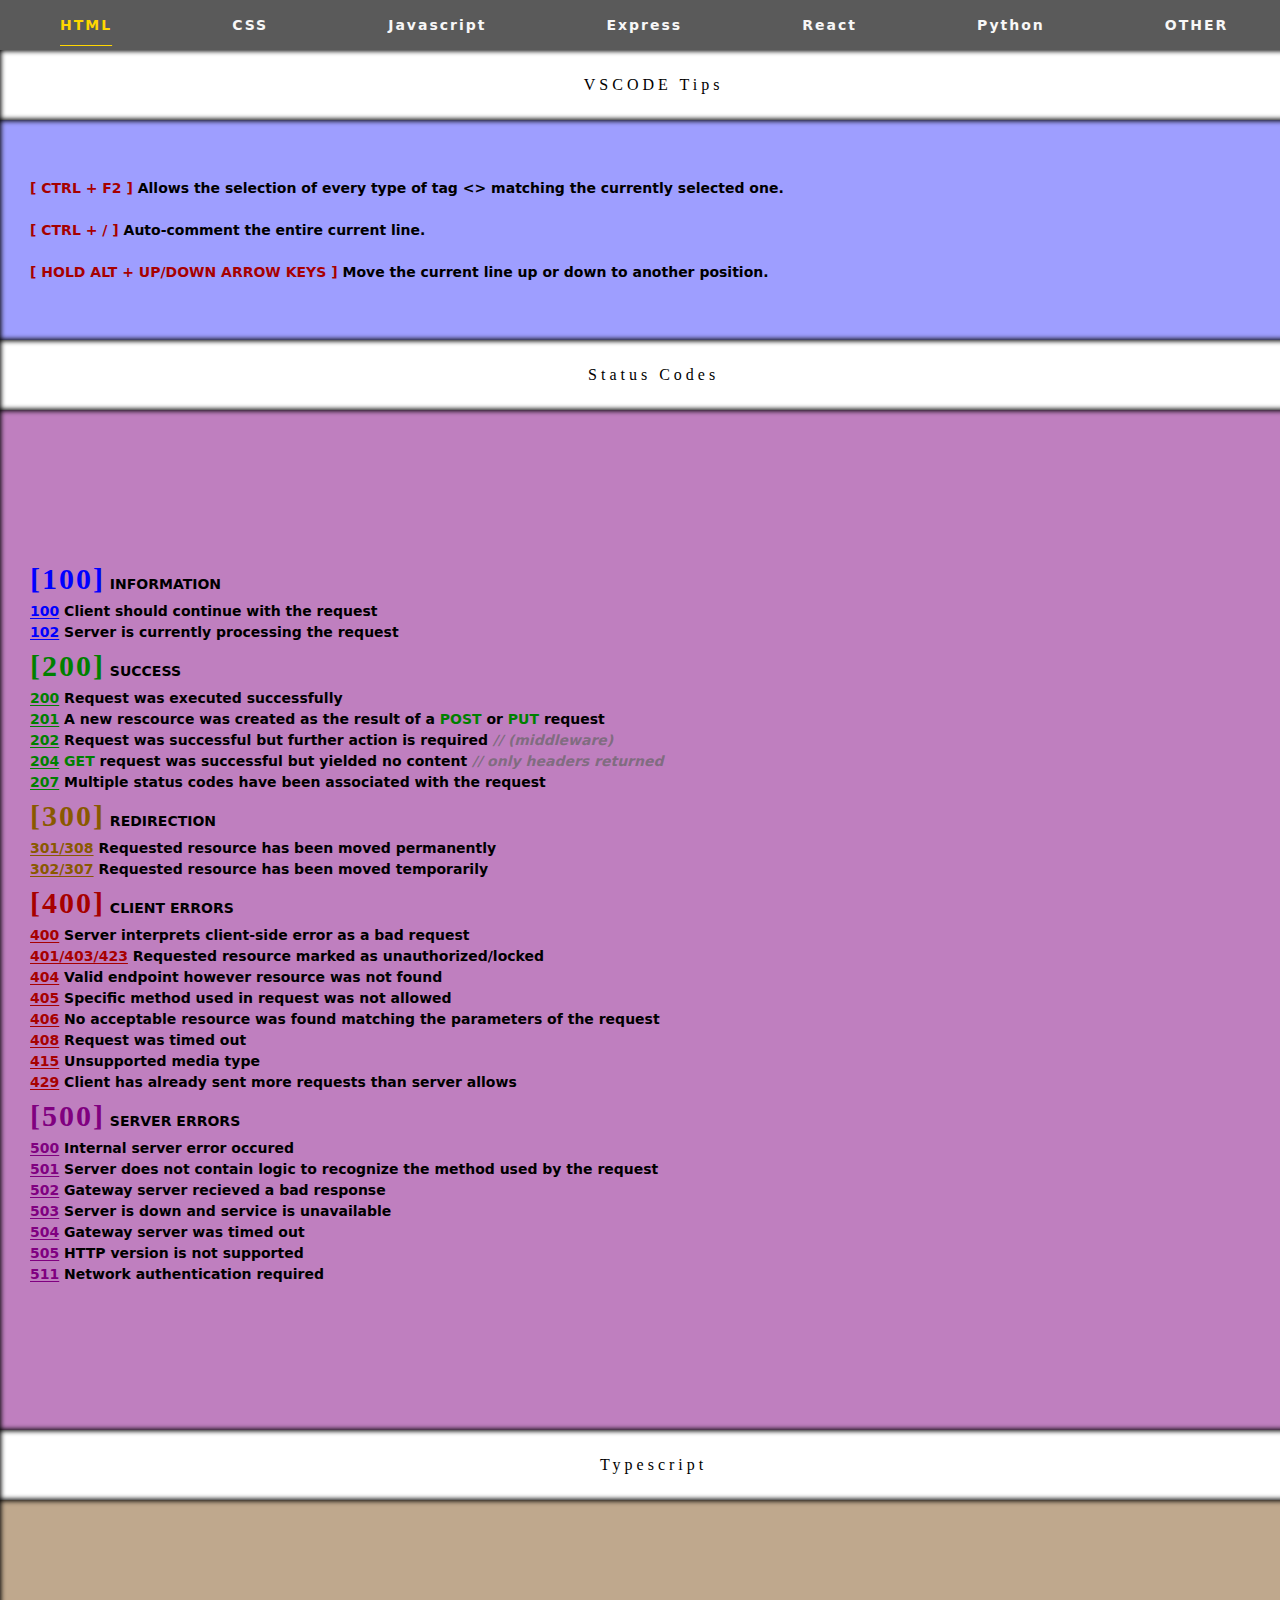
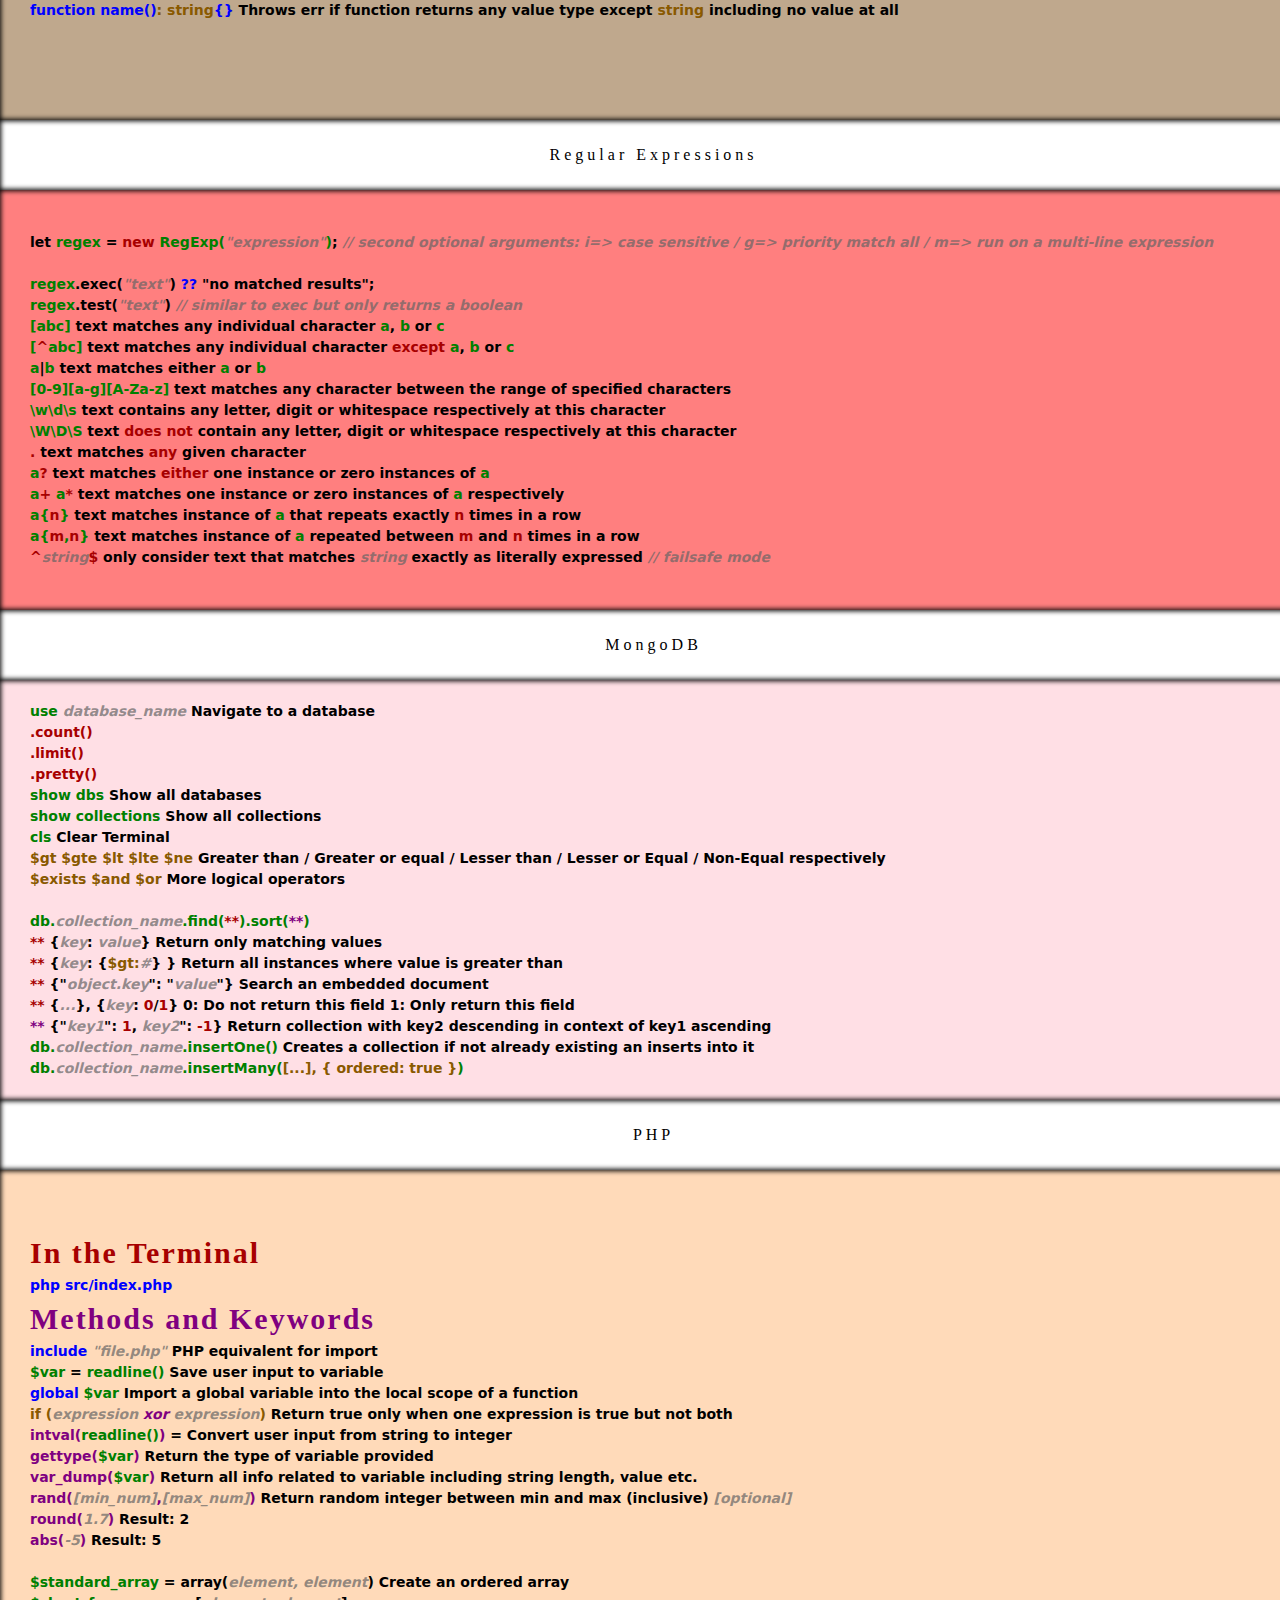
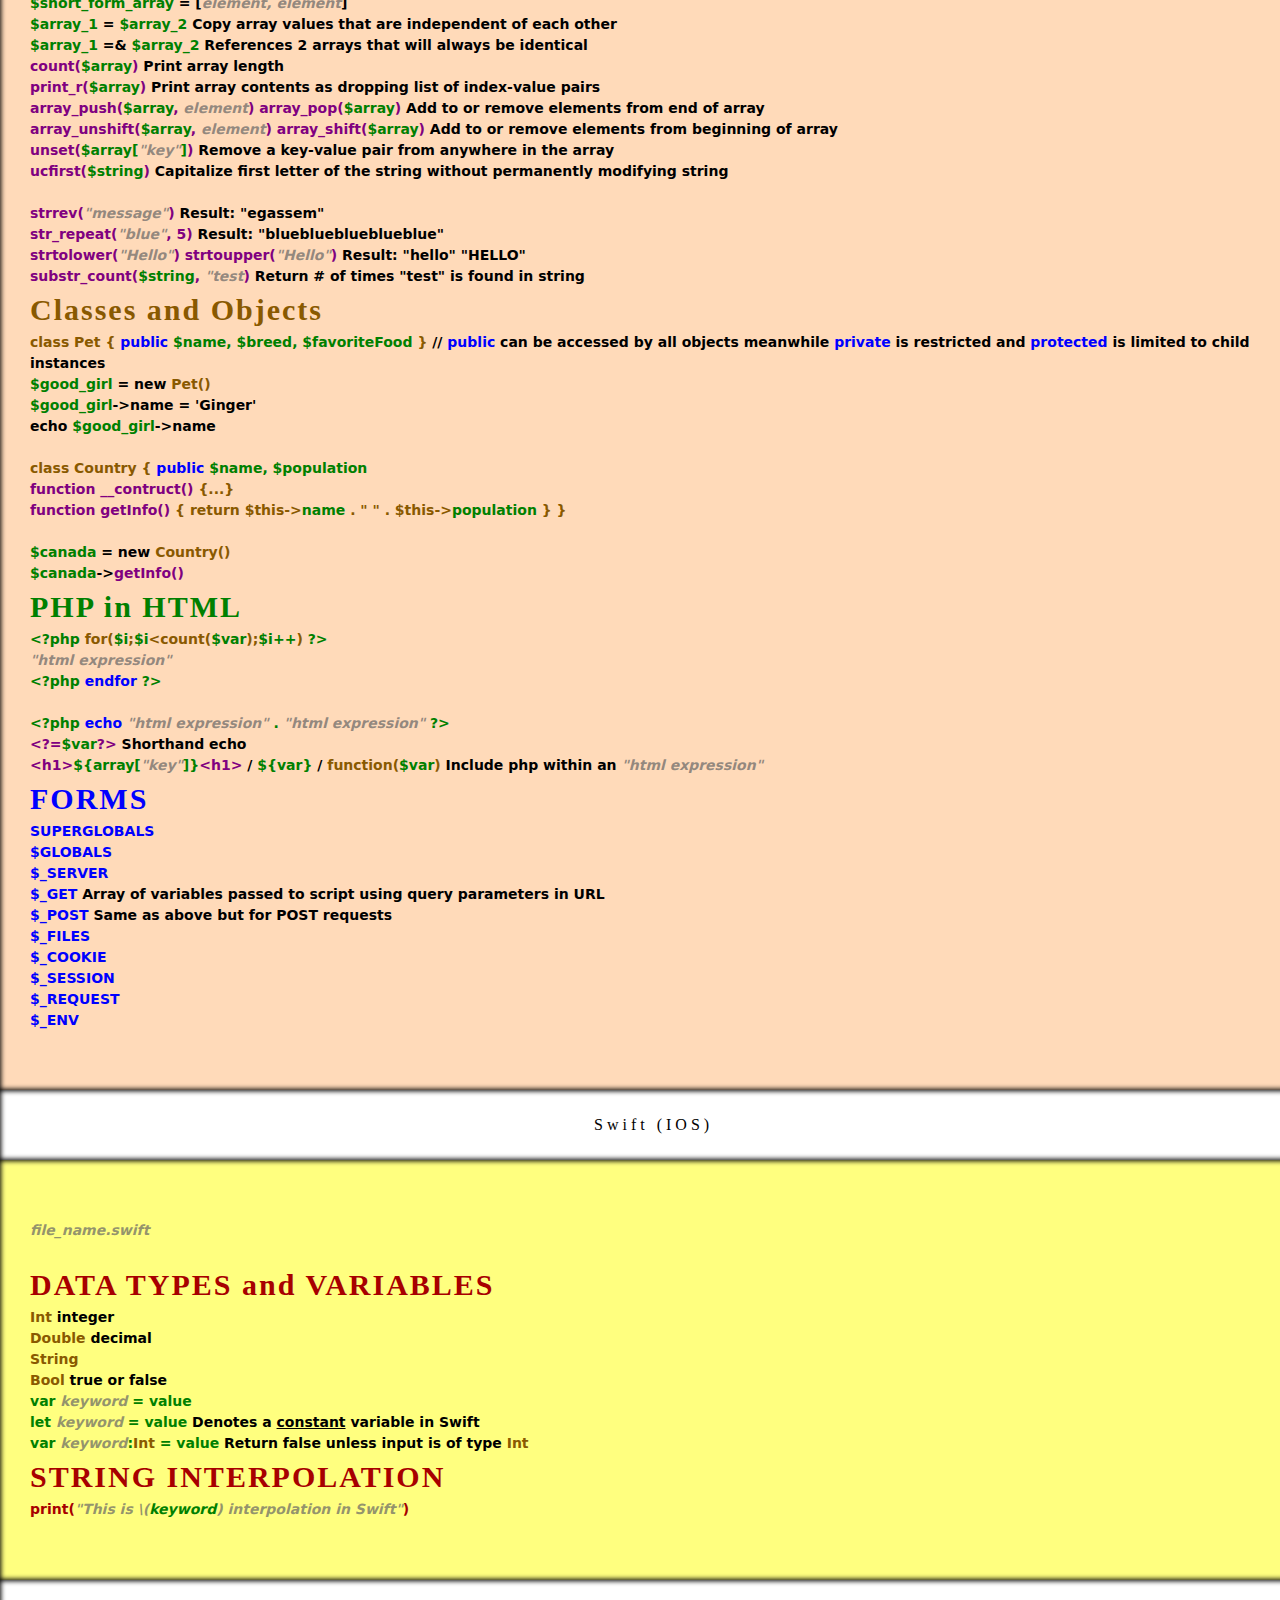
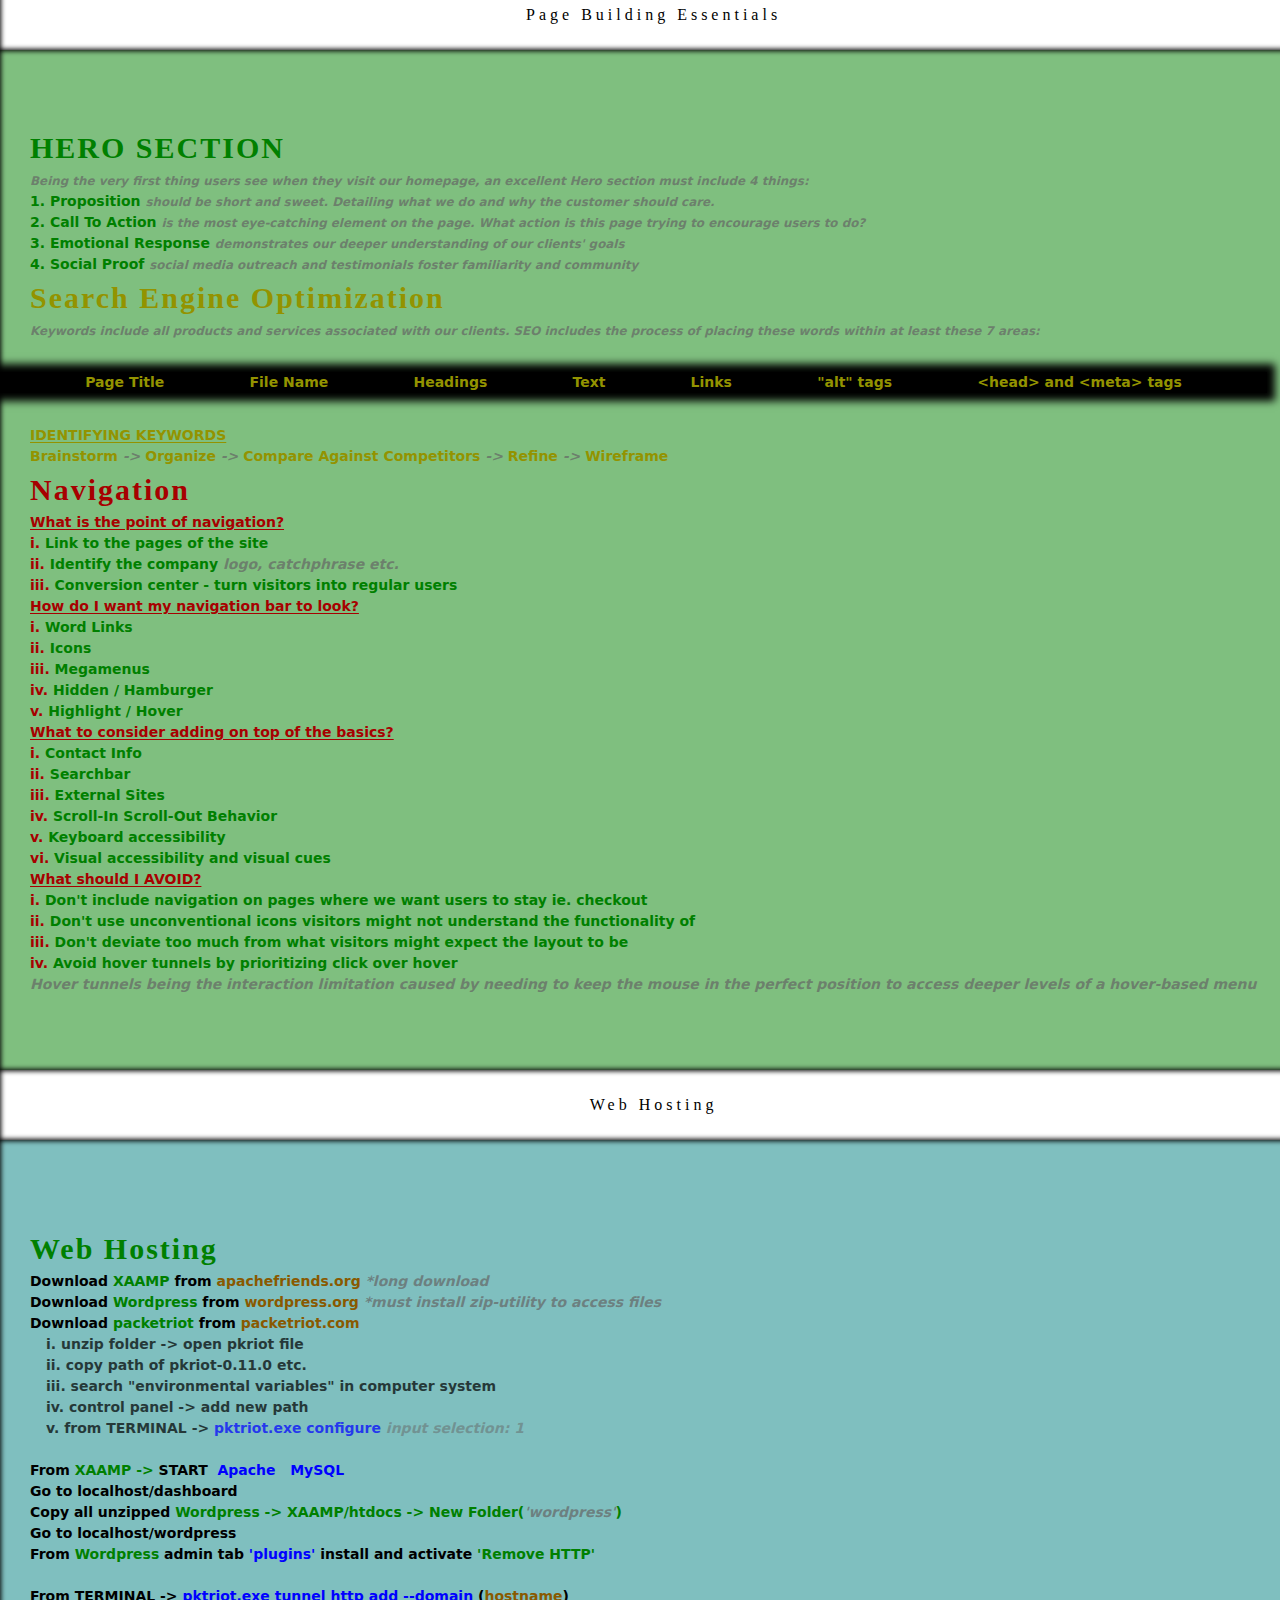
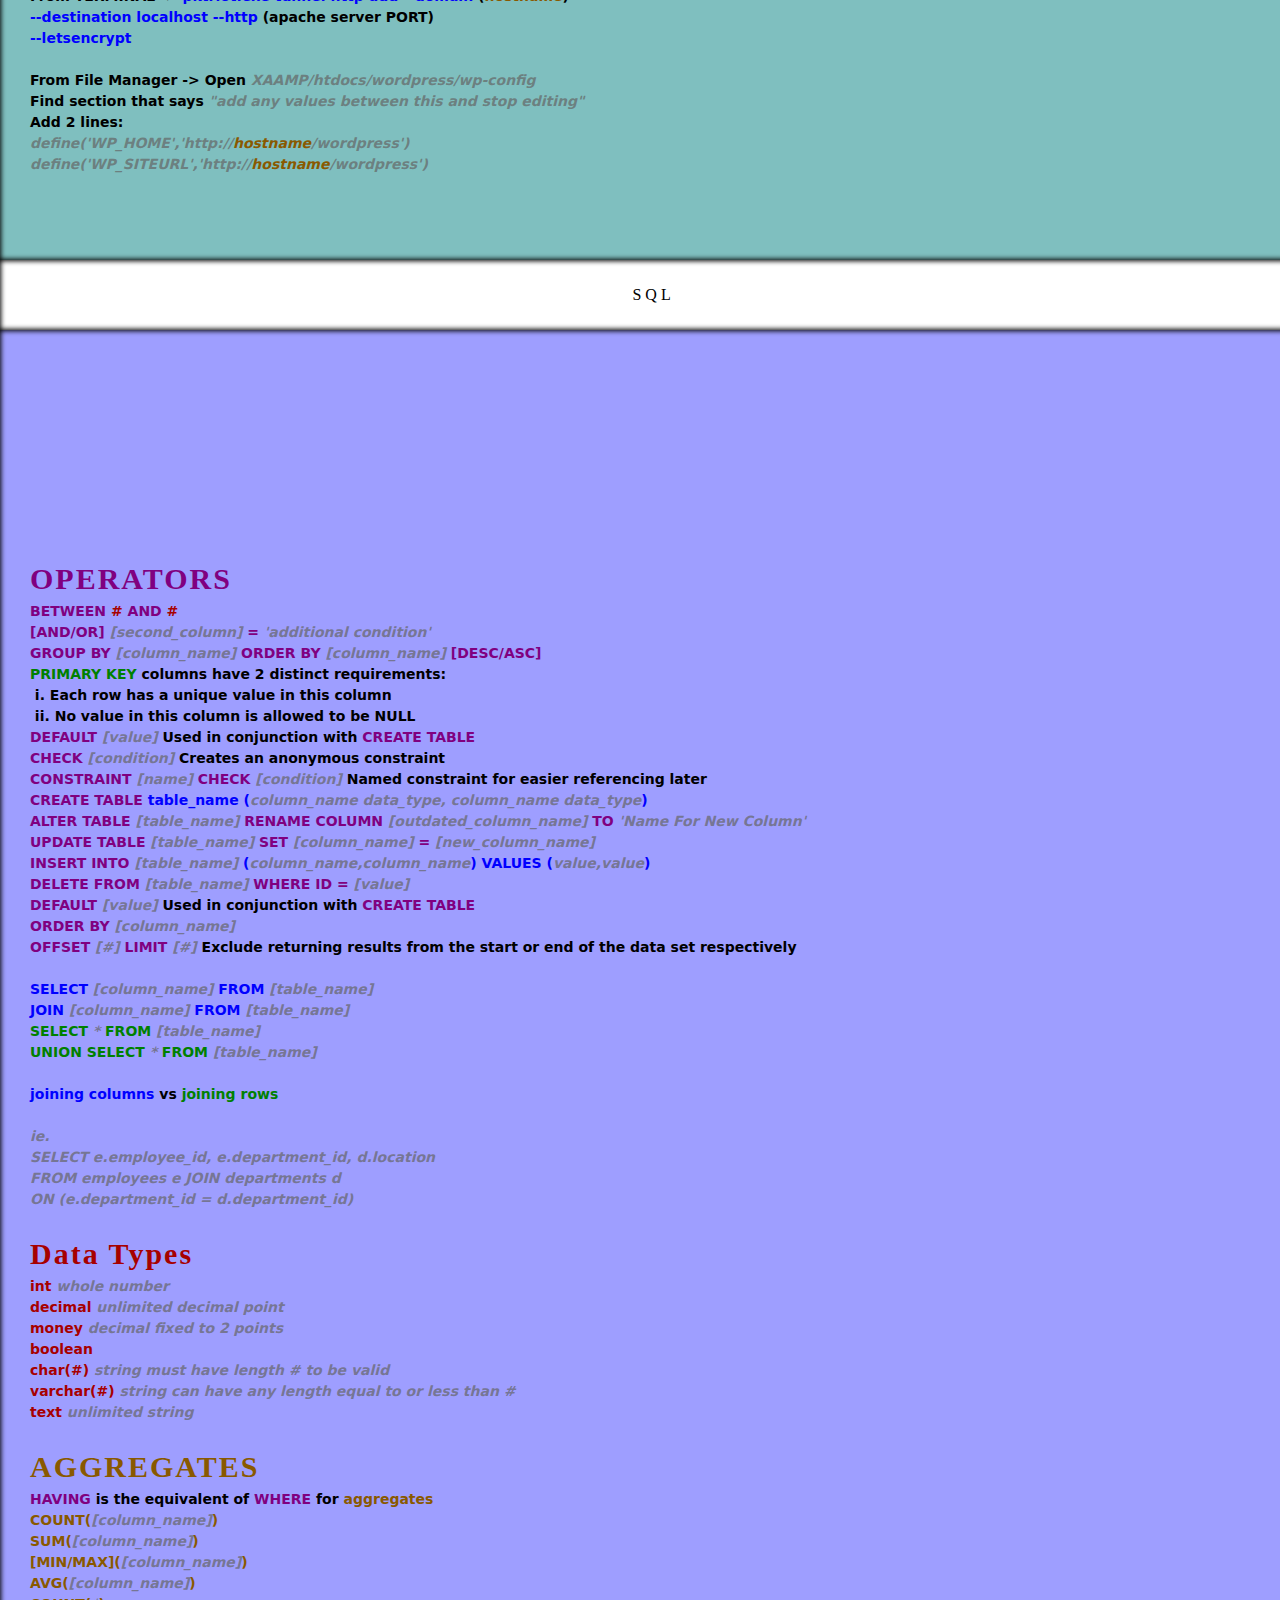
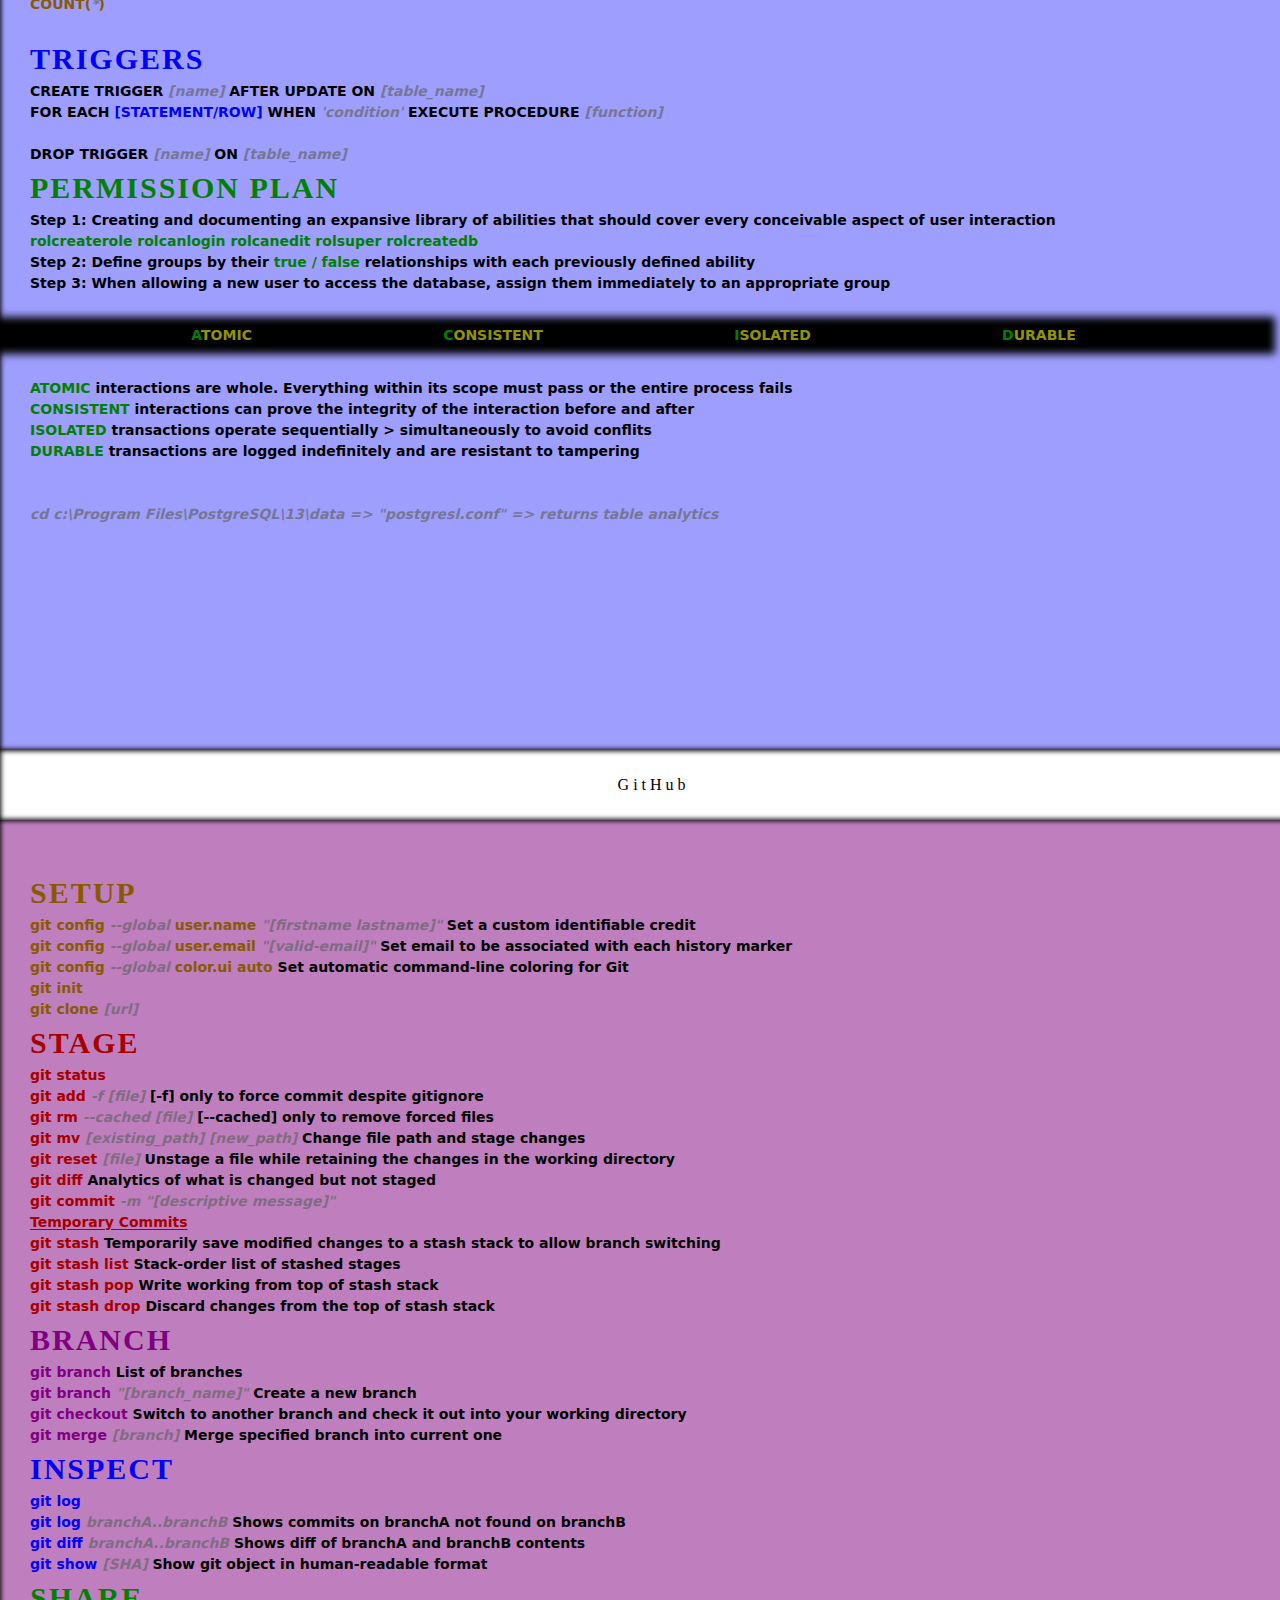
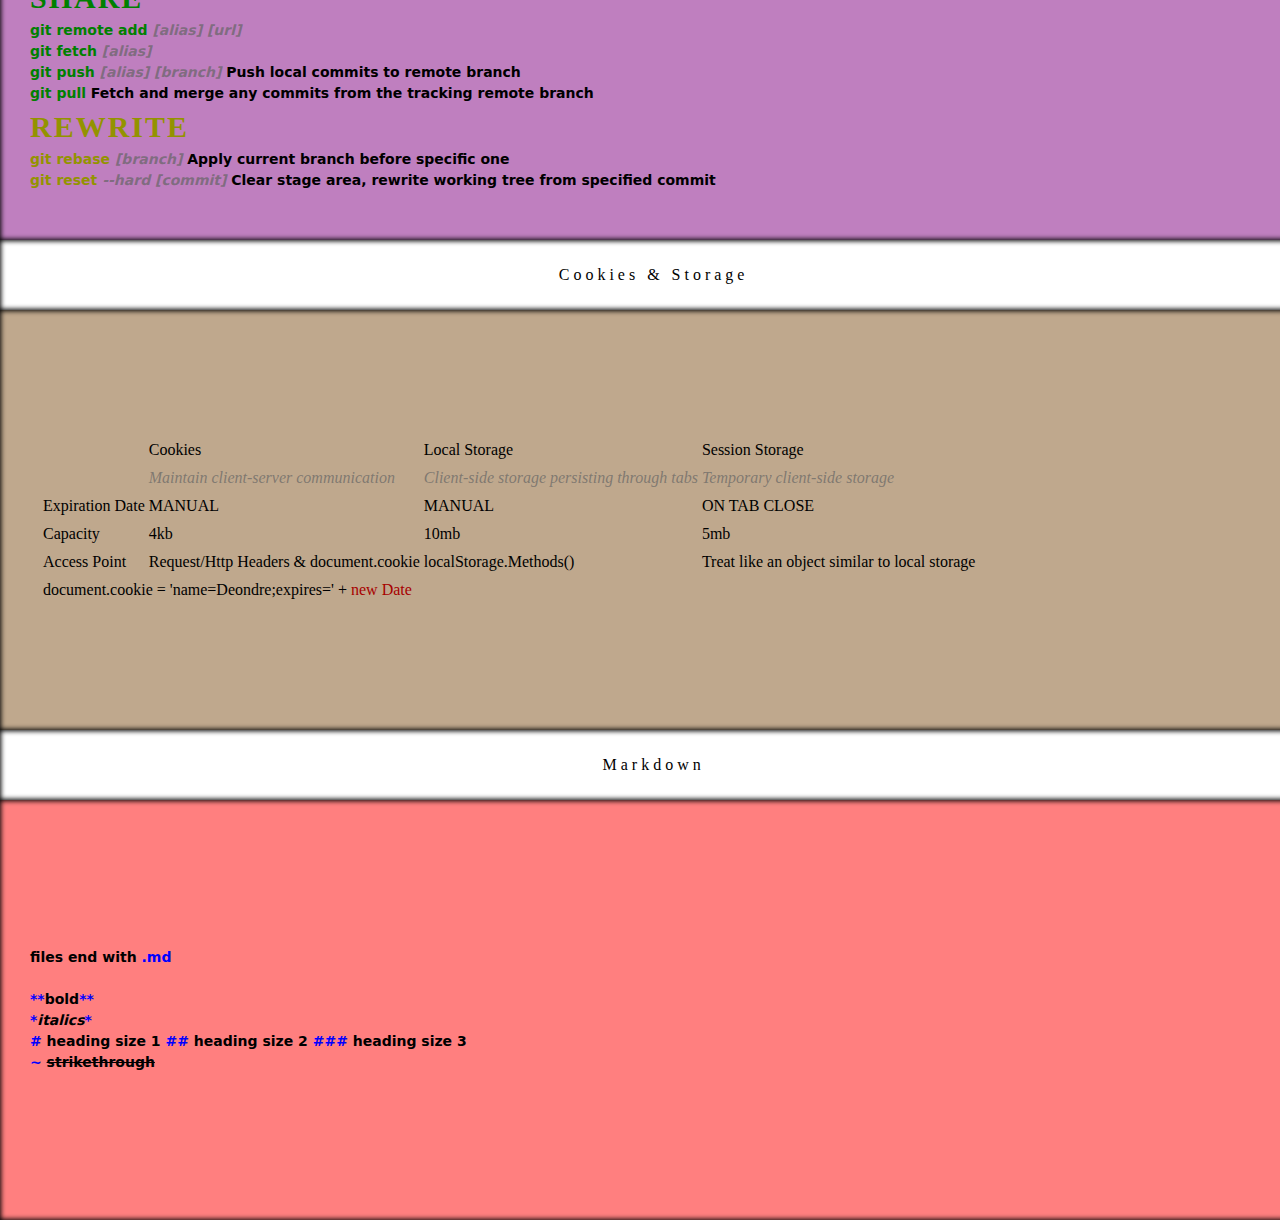
<file: other.html>
<!DOCTYPE html>
<html lang="en">
<head>
    <meta charset="UTF-8">
    <meta name="viewport" content="width=device-width, initial-scale=1.0">
    <title>Study Note Compilation</title>
    <link rel="stylesheet" href="./main.css">
</head>
<body>

    <div class="navigation">
        <a href="index.html"><p>HTML</p></a>
        <a href="css.html"><p>CSS</p></a>
        <a href="javascript.html"><p>Javascript</p></a>
        <a href="express.html"><p>Express</p></a>
        <a href="react.html"><p>React</p></a>
        <a href="python.html"><p>Python</p></a>
        <a href="other.html"><p>OTHER</p></a>
    </div>
    
    <div class="chapter bubble">VSCODE Tips</div>
    <div class="tiny blue bubble">
        <p>
            <span class="highlight-red">[ CTRL + F2 ]</span> Allows the selection of every type of tag <> matching the currently selected one.<br><br>
            <span class="highlight-red">[ CTRL + / ]</span> Auto-comment the entire current line.<br><br>
            <span class="highlight-red">[ HOLD ALT + UP/DOWN ARROW KEYS ]</span> Move the current line up or down to another position.
        </p>
    </div>


    <div class="chapter bubble">Status Codes</div>
    <div class="big purple bubble">
        <p>
            <span class="title highlight-blue">[100]</span> INFORMATION<br>
            <span class="highlight-blue"><u>100</u></span> Client should continue with the request<br>
            <span class="highlight-blue"><u>102</u></span> Server is currently processing the request<br>

            <span class="title highlight-green">[200]</span> SUCCESS<br>
            <span class="highlight-green"><u>200</u></span> Request was executed successfully<br>
            <span class="highlight-green"><u>201</u></span> A new rescource was created as the result of a <span class="highlight-green">POST</span> or <span class="highlight-green">PUT</span> request<br>
            <span class="highlight-green"><u>202</u></span> Request was successful but further action is required <span class="highlight-note">// (middleware)</span><br>
            <span class="highlight-green"><u>204</u></span> <span class="highlight-green">GET</span> request was successful but yielded no content <span class="highlight-note">// only headers returned</span><br>
            <span class="highlight-green"><u>207</u></span> Multiple status codes have been associated with the request<br>

            <span class="title highlight-orange">[300]</span> REDIRECTION<br>
            <span class="highlight-orange"><u>301/308</u></span> Requested resource has been moved permanently<br>
            <span class="highlight-orange"><u>302/307</u></span> Requested resource has been moved temporarily<br>

            <span class="title highlight-red">[400]</span> CLIENT ERRORS<br>
            <span class="highlight-red"><u>400</u></span> Server interprets client-side error as a bad request<br>
            <span class="highlight-red"><u>401/403/423</u></span> Requested resource marked as unauthorized/locked<br>
            <span class="highlight-red"><u>404</u></span> Valid endpoint however resource was not found<br>
            <span class="highlight-red"><u>405</u></span> Specific method used in request was not allowed<br>
            <span class="highlight-red"><u>406</u></span> No acceptable resource was found matching the parameters of the request<br>
            <span class="highlight-red"><u>408</u></span> Request was timed out<br>
            <span class="highlight-red"><u>415</u></span> Unsupported media type<br>
            <span class="highlight-red"><u>429</u></span> Client has already sent more requests than server allows<br>

            <span class="title highlight-purple">[500]</span> SERVER ERRORS<br>
            <span class="highlight-purple"><u>500</u></span> Internal server error occured<br>
            <span class="highlight-purple"><u>501</u></span> Server does not contain logic to recognize the method used by the request<br>
            <span class="highlight-purple"><u>502</u></span> Gateway server recieved a bad response<br>
            <span class="highlight-purple"><u>503</u></span> Server is down and service is unavailable<br>
            <span class="highlight-purple"><u>504</u></span> Gateway server was timed out<br>
            <span class="highlight-purple"><u>505</u></span> HTTP version is not supported<br>
            <span class="highlight-purple"><u>511</u></span> Network authentication required<br>
        </p>
    </div>


    <div class="chapter bubble">Typescript</div>
    <div class="tiny brown bubble">
        <p>
            <span class="highlight-blue">function name()<span class="highlight-orange">: string</span>{}</span> Throws err if function returns any value type except <span class="highlight-orange">string</span> including no value at all<br>
        </p>
    </div>


    <div class="chapter bubble">Regular Expressions</div>
    <div class="small red bubble">
        <p>
            let <span class="highlight-green">regex</span> = <span class="highlight-red">new</span> <span class="highlight-green">RegExp(<span class="highlight-note">"expression"</span>)</span>;
            <span class="highlight-note">// second optional arguments:
            i=> case sensitive /
            g=> priority match all / 
            m=> run on a multi-line expression </span><br><br>
            <span class="highlight-green">regex</span>.exec(<span class="highlight-note">"text"</span>) <span class="highlight-blue">??</span> "no matched results";<br>
            <span class="highlight-green">regex</span>.test(<span class="highlight-note">"text"</span>) <span class="highlight-note">// similar to exec but only returns a boolean</span><br>
            <span class="highlight-green">[abc]</span> text matches any individual character <span class="highlight-green">a</span>, <span class="highlight-green">b</span> or <span class="highlight-green">c</span><br>
            <span class="highlight-green">[<span class="highlight-red">^</span>abc]</span> text matches any individual character <span class="highlight-red">except</span>  <span class="highlight-green">a</span>, <span class="highlight-green">b</span> or <span class="highlight-green">c</span><br>
            <span class="highlight-green">a</span>|<span class="highlight-green">b</span> text matches either <span class="highlight-green">a</span> or <span class="highlight-green">b</span><br>
            <span class="highlight-green">[0-9][a-g][A-Za-z]</span> text matches any character between the range of specified characters<br>
            <span class="highlight-green">\w\d\s</span> text contains any letter, digit or whitespace respectively at this character<br>
            <span class="highlight-green">\W\D\S</span> text <span class="highlight-red">does not</span> contain any letter, digit or whitespace respectively at this character<br>
            <span class="highlight-red">.</span> text matches <span class="highlight-red">any</span> given character<br>
            <span class="highlight-green">a<span class="highlight-red">?</span></span> text matches <span class="highlight-red">either</span> one instance or zero instances of <span class="highlight-green">a</span><br>
            <span class="highlight-green">a<span class="highlight-red">+</span> a<span class="highlight-red">*</span></span> text matches one instance or zero instances of <span class="highlight-green">a</span> respectively<br>
            <span class="highlight-green">a{<span class="highlight-red">n</span>}</span> text matches instance of <span class="highlight-green">a</span> that repeats exactly <span class="highlight-red">n</span> times in a row<br>
            <span class="highlight-green">a{<span class="highlight-red">m</span>,<span class="highlight-red">n</span>}</span> text matches instance of <span class="highlight-green">a</span> repeated between <span class="highlight-red">m</span> and <span class="highlight-red">n</span> times in a row<br>
            <span class="highlight-red">^</span><span class="highlight-note">string</span><span class="highlight-red">$</span> only consider text that matches <span class="highlight-note">string</span> exactly as literally expressed <span class="highlight-note">// failsafe mode</span>
        </p>
    </div>
    <div class="chapter bubble">MongoDB</div>
    <div class="small pink bubble">
        <p>
            <span class="highlight-green">use</span> <span class="highlight-note">database_name</span> Navigate to a database<br>
            <span class="highlight-red">.count()</span><br>
            <span class="highlight-red">.limit()</span><br>
            <span class="highlight-red">.pretty()</span><br>
            <span class="highlight-green">show dbs</span> Show all databases<br>
            <span class="highlight-green">show collections</span> Show all collections<br>
            <span class="highlight-green">cls</span> Clear Terminal<br>
            <span class="highlight-orange">$gt $gte $lt $lte $ne</span> Greater than / Greater or equal / Lesser than / Lesser or Equal / Non-Equal respectively<br>
            <span class="highlight-orange">$exists $and $or</span> More logical operators<br><br>
            <span class="highlight-green">db.</span><span class="highlight-note">collection_name</span><span class="highlight-green">.find(<span class="highlight-red">**</span>).sort(<span class="highlight-purple">**</span>)</span><br>
            <span class="highlight-red">**</span> {<span class="highlight-note">key</span>: <span class="highlight-note">value</span>} Return only matching values<br> 
            <span class="highlight-red">**</span> {<span class="highlight-note">key</span>: {<span class="highlight-orange">$gt:</span><span class="highlight-note">#</span>} } Return all instances where value is greater than<br> 
            <span class="highlight-red">**</span> {"<span class="highlight-note">object.key</span>": "<span class="highlight-note">value</span>"} Search an embedded document<br>  
            <span class="highlight-red">**</span> {<span class="highlight-note">...</span>}, {<span class="highlight-note">key</span>: <span class="highlight-red">0</span>/<span class="highlight-red">1</span>} 0: Do not return this field 1: Only return this field<br>
            <span class="highlight-purple">**</span> {"<span class="highlight-note">key1</span>": <span class="highlight-red">1</span>, <span class="highlight-note">key2</span>": <span class="highlight-red">-1</span>} Return collection with key2 descending in context of key1 ascending<br>
            <span class="highlight-green">db.</span><span class="highlight-note">collection_name</span><span class="highlight-green">.insertOne()</span> Creates a collection if not already existing an inserts into it<br>
            <span class="highlight-green">db.</span><span class="highlight-note">collection_name</span><span class="highlight-green">.insertMany(<span class="highlight-orange">[...], { ordered: true }</span>)</span><br>
        </p>
    </div>
    <div class="chapter bubble">PHP</div>
    <div class="giant orange bubble">
        <p>
        <span class="highlight-red title">In the Terminal</span><br>
        <span class="highlight-blue">php src/index.php</span><br>
        <span class="title highlight-purple">Methods and Keywords</span><br>
        <span class="highlight-blue">include</span> <span class="highlight-note">"file.php"</span> PHP equivalent for import<br>
        <span class="highlight-green">$var</span> = <span class="highlight-green">readline()</span> Save user input to variable<br>
        <span class="highlight-blue">global</span> <span class="highlight-green">$var</span> Import a global variable into the local scope of a function<br>
        <span class="highlight-orange">if (<span class="highlight-note">expression <span class="highlight-purple">xor</span> expression</span>)</span> Return true only when one expression is true but not both<br>
        <span class="highlight-purple">intval(<span class="highlight-green">readline()</span>)</span> = Convert user input from string to integer<br>
        <span class="highlight-purple">gettype(<span class="highlight-green">$var</span>)</span> Return the type of variable provided<br>
        <span class="highlight-purple">var_dump(<span class="highlight-green">$var</span>)</span> Return all info related to variable including string length, value etc.<br>
        <span class="highlight-purple">rand(<span class="highlight-note">[min_num]</span>,<span class="highlight-note">[max_num]</span>)</span> Return random integer between min and max (inclusive) <span class="highlight-note">[optional]</span><br>
        <span class="highlight-purple">round(<span class="highlight-note">1.7</span>)</span> Result: 2<br>
        <span class="highlight-purple">abs(<span class="highlight-note">-5</span>)</span> Result: 5<br><br>
        <span class="highlight-green">$standard_array</span> = array(<span class="highlight-note">element, element</span>) Create an ordered array<br>
        <span class="highlight-green">$short_form_array</span> = [<span class="highlight-note">element, element</span>] <br>
        <span class="highlight-green">$array_1</span> = <span class="highlight-green">$array_2</span> Copy array values that are independent of each other<br>
        <span class="highlight-green">$array_1</span> =& <span class="highlight-green">$array_2</span> References 2 arrays that will always be identical<br>
        <span class="highlight-purple">count(<span class="highlight-green">$array</span>)</span> Print array length<br>
        <span class="highlight-purple">print_r(<span class="highlight-green">$array</span>)</span> Print array contents as dropping list of index-value pairs<br>
        <span class="highlight-purple">array_push(<span class="highlight-green">$array</span>, <span class="highlight-note">element</span>)</span></span> <span class="highlight-purple">array_pop(<span class="highlight-green">$array</span>)</span> Add to or remove elements from end of array<br>
        <span class="highlight-purple">array_unshift(<span class="highlight-green">$array</span>, <span class="highlight-note">element</span>)</span></span> <span class="highlight-purple">array_shift(<span class="highlight-green">$array</span>)</span> Add to or remove elements from beginning of array<br>
        <span class="highlight-purple">unset(<span class="highlight-green">$array[<span class="highlight-note">"key"</span>]</span>)</span></span> Remove a key-value pair from anywhere in the array<br>
        <span class="highlight-purple">ucfirst(<span class="highlight-green">$string</span>)</span></span> Capitalize first letter of the string without permanently modifying string<br><br>
        <span class="highlight-purple">strrev(<span class="highlight-note">"message"</span>)</span> Result: "egassem"<br>
        <span class="highlight-purple">str_repeat(<span class="highlight-note">"blue"</span>, 5)</span> Result: "blueblueblueblueblue"<br>
        <span class="highlight-purple">strtolower(<span class="highlight-note">"Hello"</span>)</span> <span class="highlight-purple">strtoupper(<span class="highlight-note">"Hello"</span>)</span> Result: "hello" "HELLO"<br>
        <span class="highlight-purple">substr_count(<span class="highlight-green">$string</span>, <span class="highlight-note">"test</span>)</span> Return # of times "test" is found in string<br>
        <span class="title highlight-orange">Classes and Objects</span><br>
        <span class="highlight-orange">class Pet { <span class="highlight-blue">public</span> <span class="highlight-green">$name, $breed, $favoriteFood</span> }</span> // <span class="highlight-blue">public</span> can be accessed by all objects meanwhile <span class="highlight-blue">private</span> is restricted and <span class="highlight-blue">protected</span> is limited to child instances<br>
        <span class="highlight-green">$good_girl</span> = new <span class="highlight-orange">Pet()</span><br>
        <span class="highlight-green">$good_girl</span>->name = 'Ginger'<br>
        echo <span class="highlight-green">$good_girl</span>->name<br><br>
        <span class="highlight-orange">class Country { <span class="highlight-blue">public</span> <span class="highlight-green">$name, $population</span><br>
            <span class="highlight-purple">function __contruct()</span> {...}<br>
            <span class="highlight-purple">function getInfo()</span> { return $this-><span class="highlight-green">name</span> . " " . $this-><span class="highlight-green">population</span> } }</span><br><br>
        <span class="highlight-green">$canada</span> = new <span class="highlight-orange">Country()</span><br>
        <span class="highlight-green">$canada</span>-><span class="highlight-purple">getInfo()</span><br>
        <span class="highlight-green title">PHP in HTML</span><br>
        <span class="highlight-green">&lt;?php <span class="highlight-orange">for(<span class="highlight-green">$i</span>;<span class="highlight-green">$i</span>&lt;count(<span class="highlight-green">$var</span>);<span class="highlight-green">$i++</span>)</span> ?&gt;</span><br>
        <span class="highlight-note">"html expression"</span><br>
        <span class="highlight-green">&lt;?php <span class="highlight-blue">endfor</span> ?&gt;</span><br><br>
        <span class="highlight-green">&lt;?php <span class="highlight-blue">echo</span> <span class="highlight-note">"html expression"</span> . <span class="highlight-note">"html expression"</span> ?></span><br>
        <span class="highlight-purple">&lt;?=<span class="highlight-green">$var</span>?&gt;</span> Shorthand echo<br>
        <span class="highlight-purple">&lt;h1&gt;</span><span class="highlight-green">${array[<span class="highlight-note">"key"</span>]}</span><span class="highlight-purple">&lt;h1&gt;</span> / <span class="highlight-green">${var}</span> / <span class="highlight-orange">function(<span class="highlight-green">$var</span>)</span> Include php within an <span class="highlight-note">"html expression"</span><br>
        <span class="highlight-blue title">FORMS</span><br>
        <span class="highlight-blue subtitle">SUPERGLOBALS</span><br>
        <span class="highlight-blue">$GLOBALS</span><br>
        <span class="highlight-blue">$_SERVER</span><br>
        <span class="highlight-blue">$_GET</span> Array of variables passed to script using query parameters in URL<br>
        <span class="highlight-blue">$_POST</span> Same as above but for POST requests<br>
        <span class="highlight-blue">$_FILES</span><br>
        <span class="highlight-blue">$_COOKIE</span><br>
        <span class="highlight-blue">$_SESSION</span><br>
        <span class="highlight-blue">$_REQUEST</span><br>
        <span class="highlight-blue">$_ENV</span><br>
        </p>
    </div>
    <div class="chapter bubble">Swift (IOS)</div>
    <div class="small yellow bubble">
        <p>
            <span class="highlight-note">file_name.swift</span><br><br>
            <span class="highlight-red title">DATA TYPES and VARIABLES</span><br>
            <span class="highlight-orange">Int</span> integer<br>
            <span class="highlight-orange">Double</span> decimal<br>
            <span class="highlight-orange">String</span><br>
            <span class="highlight-orange">Bool</span> true or false<br>
            <span class="highlight-green">var <span class="highlight-note">keyword</span> = value</span> <br>
            <span class="highlight-green">let <span class="highlight-note">keyword</span> = value</span> Denotes a <u>constant</u> variable in Swift<br>
            <span class="highlight-green">var <span class="highlight-note">keyword</span>:<span class="highlight-orange">Int</span> = value</span> Return false unless input is of type <span class="highlight-orange">Int</span><br>
            <span class="highlight-red title">STRING INTERPOLATION</span><br>
            <span class="highlight-red">print(<span class="highlight-note">"This is \(<span class="highlight-green">keyword</span>) interpolation in Swift"</span>)</span>
        </p>
    </div>
    <div class="chapter bubble">Page Building Essentials</div>
    <div class="big green bubble">
        <p>
            <span class="title highlight-green">HERO SECTION</span><br>
            <span class="highlight-note tiny-font">Being the very first thing users see when they visit our homepage, an excellent Hero section must include 4 things:</span><br>
            <span class="highlight-green">1. Proposition <span class="highlight-note tiny-font">should be short and sweet. Detailing what we do and why the customer should care.</span><br>
            <span class="highlight-green">2. Call To Action</span> <span class="highlight-note tiny-font">is the most eye-catching element on the page. What action is this page trying to encourage users to do?</span><br>
            <span class="highlight-green">3. Emotional Response</span> <span class="highlight-note tiny-font">demonstrates our deeper understanding of our clients' goals</span><br>
            <span class="highlight-green">4. Social Proof</span> <span class="highlight-note tiny-font">social media outreach and testimonials foster familiarity and community</span><br>
            <span class="title highlight-yellow">Search Engine Optimization</span><br>
            <span class="highlight-note tiny-font">Keywords include all products and services associated with our clients. SEO includes the process of placing these words within at least these 7 areas:</span><br><br>
            <span class="highlight-yellow infobar"> <span>Page Title</span> <span>File Name</span> <span>Headings</span> <span>Text</span> <span>Links</span> <span>"alt" tags</span> <span>&lt;head&gt; and &lt;meta&gt; tags</span></span><br><br><br>
            <span class="highlight-yellow"><u>IDENTIFYING KEYWORDS</u></span><br>
            <span class="highlight-yellow">Brainstorm <span class="highlight-note">-></span> Organize <span class="highlight-note">-></span> Compare Against Competitors <span class="highlight-note">-></span> Refine <span class="highlight-note">-></span> Wireframe</span><br>
            <span class="highlight-red title">Navigation</span><br>
            <span class="highlight-red"><u>What is the point of navigation?</u></span><br>
            <span class="highlight-red">i.</span> Link to the pages of the site<br>
            <span class="highlight-red">ii.</span> Identify the company <span class="highlight-note">logo, catchphrase etc.</span><br>
            <span class="highlight-red">iii.</span> Conversion center - turn visitors into regular users<br>
            <span class="highlight-red"><u>How do I want my navigation bar to look?</u></span><br>
            <span class="highlight-red">i.</span> Word Links<br>
            <span class="highlight-red">ii.</span> Icons<br>
            <span class="highlight-red">iii.</span> Megamenus<br>
            <span class="highlight-red">iv.</span> Hidden / Hamburger<br>
            <span class="highlight-red">v.</span> Highlight / Hover<br>
            <span class="highlight-red"><u>What to consider adding on top of the basics?</u></span><br>
            <span class="highlight-red">i.</span> Contact Info<br>
            <span class="highlight-red">ii.</span> Searchbar<br>
            <span class="highlight-red">iii.</span> External Sites<br>
            <span class="highlight-red">iv.</span> Scroll-In Scroll-Out Behavior<br>
            <span class="highlight-red">v.</span> Keyboard accessibility<br>
            <span class="highlight-red">vi.</span> Visual accessibility and visual cues<br>
            <span class="highlight-red"><u>What should I AVOID?</u></span><br>
            <span class="highlight-red">i.</span> Don't include navigation on pages where we want users to stay ie. checkout<br>
            <span class="highlight-red">ii.</span> Don't use unconventional icons visitors might not understand the functionality of<br>
            <span class="highlight-red">iii.</span> Don't deviate too much from what visitors might expect the layout to be<br>
            <span class="highlight-red">iv.</span> Avoid hover tunnels by prioritizing click over hover<br>
            <span class="highlight-note">Hover tunnels being the interaction limitation caused by needing to keep the mouse in the perfect position to access deeper levels of a hover-based menu</span>
        </p>
    </div>
    <div class="chapter bubble">Web Hosting</div>
    <div class="medium teal bubble">
        <p>
            <span class="highlight-green title">Web Hosting</span><br>
            Download <span class="highlight-green">XAAMP</span> from <span class="highlight-orange">apachefriends.org</span> <span class="highlight-note">*long download</span><br>
            Download <span class="highlight-green">Wordpress</span> from <span class="highlight-orange">wordpress.org</span> <span class="highlight-note">*must install zip-utility to access files</span><br>
            Download <span class="highlight-green">packetriot</span> from <span class="highlight-orange">packetriot.com</span><br>
            <span class="instructions">
                i. unzip folder -> open pkriot file<br>
                ii. copy path of pkriot-0.11.0 etc.<br>
                iii. search "environmental variables" in computer system<br>
                iv. control panel -> add new path<br>
                v. from TERMINAL -> <span class="highlight-blue">pktriot.exe configure</span> <span class="highlight-note">input selection: 1</span><br><br>
            </span>
            From <span class="highlight-green">XAAMP -></span> START &nbsp;<span class="highlight-blue">Apache &nbsp; MySQL</span><br>
            Go to localhost/dashboard<br>
            Copy all unzipped <span class="highlight-green">Wordpress -> XAAMP/htdocs -> New Folder(<span class="highlight-note">'wordpress'</span>)</span><br>
            Go to localhost/wordpress<br>
            From <span class="highlight-green">Wordpress</span> admin tab <span class="highlight-blue">'plugins'</span> install and activate <span class="highlight-green">'Remove HTTP'</span><br><br>
    
            From TERMINAL -> <span class="highlight-blue">pktriot.exe tunnel http add --domain</span> (<span class="highlight-orange">hostname</span>)<br>
            <span class="highlight-blue">--destination localhost --http</span> (apache server PORT)<br>
            <span class="highlight-blue">--letsencrypt</span><br><br>

            From File Manager -> Open <span class="highlight-note">XAAMP/htdocs/wordpress/wp-config</span><br>
            Find section that says <span class="highlight-note">"add any values between this and stop editing"</span><br>
            Add 2 lines: <br> 
            <span class="highlight-note">define('WP_HOME','http://<span class="highlight-orange">hostname</span>/wordpress')</span><br>
            <span class="highlight-note">define('WP_SITEURL','http://<span class="highlight-orange">hostname</span>/wordpress')</span><br>

        </p>
    </div>
    <div class="chapter bubble">SQL</div>
    <div class="massive blue bubble">
        <p>
            <span class="highlight-purple title">OPERATORS</span><br>
            <span class="highlight-purple">BETWEEN <span class="highlight-red">#</span> AND <span class="highlight-red">#</span></span><br>
            <span class="highlight-purple">[AND/OR] <span class="highlight-note">[second_column]</span> = </span> <span class="highlight-note">'additional condition'</span><br>
            <span class="highlight-purple">GROUP BY <span class="highlight-note">[column_name]</span> ORDER BY <span class="highlight-note">[column_name]</span> [DESC/ASC]</span><br>
            <span class="highlight-green">PRIMARY KEY</span> columns have 2 distinct requirements:<br>
            &nbsp;i. Each row has a unique value in this column<br>
            &nbsp;ii. No value in this column is allowed to be NULL<br>
            <span class="highlight-purple">DEFAULT</span> <span class="highlight-note">[value]</span> Used in conjunction with <span class="highlight-purple">CREATE TABLE</span><br>
            <span class="highlight-purple">CHECK</span> <span class="highlight-note">[condition]</span> Creates an anonymous constraint<br>
            <span class="highlight-purple">CONSTRAINT</span> <span class="highlight-note">[name]</span> <span class="highlight-purple">CHECK</span> <span class="highlight-note">[condition]</span> Named constraint for easier referencing later<br>
            <span class="highlight-purple">CREATE TABLE <span class="highlight-blue">table_name (<span class="highlight-note">column_name data_type, column_name data_type</span>)</span></span><br>
            <span class="highlight-purple">ALTER TABLE <span class="highlight-note">[table_name]</span> RENAME COLUMN <span class="highlight-note">[outdated_column_name]</span> TO <span class="highlight-note">'Name For New Column'</span></span><br>
            <span class="highlight-purple">UPDATE TABLE <span class="highlight-note">[table_name]</span> SET <span class="highlight-note">[column_name]</span> = <span class="highlight-note">[new_column_name]</span></span><br>
            <span class="highlight-purple">INSERT INTO <span class="highlight-note">[table_name]</span> <span class="highlight-blue">(<span class="highlight-note">column_name,column_name</span>) VALUES (<span class="highlight-note">value,value</span>)</span></span><br>
            <span class="highlight-purple">DELETE FROM <span class="highlight-note">[table_name]</span> WHERE ID = <span class="highlight-note">[value]</span></span><br>
            <span class="highlight-purple">DEFAULT</span> <span class="highlight-note">[value]</span> Used in conjunction with <span class="highlight-purple">CREATE TABLE</span><br>
            <span class="highlight-purple">ORDER BY</span> <span class="highlight-note">[column_name]</span><br>
            <span class="highlight-purple">OFFSET</span> <span class="highlight-note">[#]</span> 
            <span class="highlight-purple">LIMIT</span> <span class="highlight-note">[#]</span> Exclude returning results from the start or end of the data set respectively<br><br>
            <span class="highlight-blue">SELECT <span class="highlight-note">[column_name]</span> FROM <span class="highlight-note">[table_name]</span></span><br>
            <span class="highlight-blue">JOIN <span class="highlight-note">[column_name]</span> FROM <span class="highlight-note">[table_name]</span></span><br>
            <span class="highlight-green">SELECT <span class="highlight-note">*</span> FROM <span class="highlight-note">[table_name]</span></span><br>
            <span class="highlight-green">UNION SELECT <span class="highlight-note">*</span> FROM <span class="highlight-note">[table_name]</span></span><br><br>
            <span class="highlight-blue">joining columns</span> vs <span class="highlight-green">joining rows</span><br><br>
            
            <span class="highlight-note">ie.<br>
            SELECT e.employee_id, e.department_id, d.location <br>
            FROM employees e JOIN departments d<br>
            ON (e.department_id = d.department_id)</span><br><br>

            <span class="highlight-red title">Data Types</span><br>
            <span class="highlight-red">int</span> <span class="highlight-note">whole number</span><br>
            <span class="highlight-red">decimal</span> <span class="highlight-note">unlimited decimal point</span><br>
            <span class="highlight-red">money</span> <span class="highlight-note">decimal fixed to 2 points</span><br>
            <span class="highlight-red">boolean</span><br>
            <span class="highlight-red">char(#)</span> <span class="highlight-note">string must have length # to be valid</span><br>
            <span class="highlight-red">varchar(#)</span> <span class="highlight-note">string can have any length equal to or less than #</span><br>
            <span class="highlight-red">text</span> <span class="highlight-note">unlimited string</span><br><br>

            <span class="highlight-orange title">AGGREGATES</span><br>
            <span class="highlight-purple">HAVING</span> is the equivalent of <span class="highlight-purple">WHERE</span> for <span class="highlight-orange">aggregates</span><br>

            <span class="highlight-orange">COUNT(<span class="highlight-note">[column_name]</span>)</span><br>
            <span class="highlight-orange">SUM(<span class="highlight-note">[column_name]</span>)</span><br>
            <span class="highlight-orange">[MIN/MAX](<span class="highlight-note">[column_name]</span>)</span><br>
            <span class="highlight-orange">AVG(<span class="highlight-note">[column_name]</span>)</span><br>
            <span class="highlight-orange">COUNT(<span class="highlight-note">*</span>)</span><br><br>

            <span class="highlight-blue title">TRIGGERS</span><br>
            CREATE TRIGGER <span class="highlight-note">[name]</span> AFTER UPDATE ON <span class="highlight-note">[table_name]</span><br>
            FOR EACH <span class="highlight-blue">[STATEMENT/ROW]</span> WHEN <span class="highlight-note">'condition'</span> EXECUTE PROCEDURE <span class="highlight-note">[function]</span><br><br>
            DROP TRIGGER <span class="highlight-note">[name]</span> ON <span class="highlight-note">[table_name]</span><br>

            <span class="highlight-green title">PERMISSION PLAN</span><br>
            Step 1: Creating and documenting an expansive library of abilities that should cover every conceivable aspect of user interaction<br>
            <span class="highlight-green">rolcreaterole  rolcanlogin  rolcanedit  rolsuper  rolcreatedb</span><br>
            Step 2: Define groups by their <span class="highlight-green">true / false</span> relationships with each previously defined ability<br>
            Step 3: When allowing a new user to access the database, assign them immediately to an appropriate group<br><br>
            <span class="infobar"> <span class="highlight-green">A<span class="highlight-yellow">TOMIC</span></span> <span class="highlight-green">C<span class="highlight-yellow">ONSISTENT</span></span> <span class="highlight-green">I<span class="highlight-yellow">SOLATED</span></span> <span class="highlight-green">D<span class="highlight-yellow">URABLE</span></span> </span><br><br><br>
            <span class="highlight-green">ATOMIC</span> interactions are whole. Everything within its scope must pass or the entire process fails<br>
            <span class="highlight-green">CONSISTENT</span> interactions can prove the integrity of the interaction before and after<br>
            <span class="highlight-green">ISOLATED</span> transactions operate sequentially > simultaneously to avoid conflits<br>
            <span class="highlight-green">DURABLE</span> transactions are logged indefinitely and are resistant to tampering<br>
            <br><br>

            <span class="highlight-note">cd c:\Program Files\PostgreSQL\13\data => "postgresl.conf" => returns table analytics</span>
        </p>
    </div>
    <div class="chapter bubble">GitHub</div>
    <div class="big purple bubble">
        <p>
            <span class="highlight-orange title">SETUP</span><br>
            <span class="highlight-orange">git config <span class="highlight-note">--global</span> user.name <span class="highlight-note">"[firstname lastname]"</span></span> Set a custom identifiable credit<br>
            <span class="highlight-orange">git config <span class="highlight-note">--global</span> user.email <span class="highlight-note">"[valid-email]"</span></span> Set email to be associated with each history marker<br>
            <span class="highlight-orange">git config <span class="highlight-note">--global</span> color.ui auto</span> Set automatic command-line coloring for Git<br>
            <span class="highlight-orange">git init </span><br>
            <span class="highlight-orange">git clone <span class="highlight-note">[url]</span> </span><br>
            <span class="highlight-red title">STAGE</span><br>
            <span class="highlight-red">git status</span><br>
            <span class="highlight-red">git add</span> <span class="highlight-note">-f [file]</span> [-f] only to force commit despite gitignore<br>
            <span class="highlight-red">git rm</span> <span class="highlight-note">--cached [file]</span> [--cached] only to remove forced files<br>
            <span class="highlight-red">git mv</span> <span class="highlight-note">[existing_path] [new_path]</span> Change file path and stage changes<br>
            <span class="highlight-red">git reset <span class="highlight-note">[file]</span></span> Unstage a file while retaining the changes in the working directory<br>
            <span class="highlight-red">git diff</span> Analytics of what is changed but not staged<br>
            <span class="highlight-red">git commit <span class="highlight-note">-m "[descriptive message]"</span></span><br>
            <span class="highlight-red"><u>Temporary Commits</u></span><br>
            <span class="highlight-red">git stash</span> Temporarily save modified changes to a stash stack to allow branch switching<br>
            <span class="highlight-red">git stash list</span> Stack-order list of stashed stages<br>
            <span class="highlight-red">git stash pop</span> Write working from top of stash stack<br>
            <span class="highlight-red">git stash drop</span> Discard changes from the top of stash stack<br>
            <span class="highlight-purple title">BRANCH</span><br>
            <span class="highlight-purple">git branch</span> List of branches<br>
            <span class="highlight-purple">git branch <span class="highlight-note">"[branch_name]"</span></span> Create a new branch<br>
            <span class="highlight-purple">git checkout</span> Switch to another branch and check it out into your working directory<br>
            <span class="highlight-purple">git merge <span class="highlight-note">[branch]</span></span> Merge specified branch into current one<br>
            <span class="highlight-blue title">INSPECT</span><br>
            <span class="highlight-blue">git log</span><br>
            <span class="highlight-blue">git log <span class="highlight-note">branchA..branchB</span></span> Shows commits on branchA not found on branchB<br>
            <span class="highlight-blue">git diff <span class="highlight-note">branchA..branchB</span></span> Shows diff of branchA and branchB contents<br>
            <span class="highlight-blue">git show <span class="highlight-note">[SHA]</span></span> Show git object in human-readable format<br>
            <span class="highlight-green title">SHARE</span><br>
            <span class="highlight-green">git remote add</span> <span class="highlight-note">[alias] [url]</span><br>
            <span class="highlight-green">git fetch</span> <span class="highlight-note">[alias]</span><br>
            <span class="highlight-green">git push</span> <span class="highlight-note">[alias] [branch]</span> Push local commits to remote branch<br>
            <span class="highlight-green">git pull</span> Fetch and merge any commits from the tracking remote branch<br>
            <span class="highlight-yellow title">REWRITE</span><br>
            <span class="highlight-yellow">git rebase <span class="highlight-note">[branch]</span></span> Apply current branch before specific one<br>
            <span class="highlight-yellow">git reset <span class="highlight-note">--hard [commit]</span></span> Clear stage area, rewrite working tree from specified commit<br>
        </p>
    </div>
    <div class="chapter bubble">Cookies & Storage</div>
    <div class="small brown bubble">
        <p>
            <table>
                <tr>
                    <td class="tab"></td><td class="tab">Cookies</td><td class="tab">Local Storage</td><td class="tab">Session Storage</td>
                </tr>
                <tr>
                    <td class="tab"></td>
                    <td><span class="highlight-note">Maintain client-server communication</span></td>
                    <td><span class="highlight-note">Client-side storage persisting through tabs</span></td>
                    <td><span class="highlight-note">Temporary client-side storage</span></td>
                </tr>
                <tr>
                    <td class="tab">Expiration Date</td>
                    <td>MANUAL</td><td>MANUAL</td><td>ON TAB CLOSE</td>
                </tr>
                <tr>
                    <td class="tab">Capacity</td>
                    <td>4kb</td><td>10mb</td><td>5mb</td>
                </tr>
                <tr>
                    <td class="tab">Access Point</td>
                    <td>Request/Http Headers & document.cookie</td>
                    <td>localStorage.Methods()</td>
                    <td>Treat like an object similar to local storage</td>
                </tr>
                <tr>
                    <td colspan="4">document.cookie = 'name=Deondre;expires=' + <span class="highlight-red">new Date</span></td>
                </tr>
            </table><br>
        </p>
    </div>
    <div class="chapter bubble">Markdown</div>
    <div class="small red bubble">
        <p>
            files end with <span class="highlight-blue">.md</span><br><br>
            <span class="highlight-blue">**</span><b>bold</b><span class="highlight-blue">**</span><br>
            <span class="highlight-blue">*</span><i>italics</i><span class="highlight-blue">*</span><br>
            <span class="highlight-blue">#</span> heading size 1 <span class="highlight-blue">##</span> heading size 2 <span class="highlight-blue">###</span> heading size 3<br>
            <span class="highlight-blue">~</span> <s>strikethrough</s><br>
        </p>
    </div>
</body>
</html>
</file>
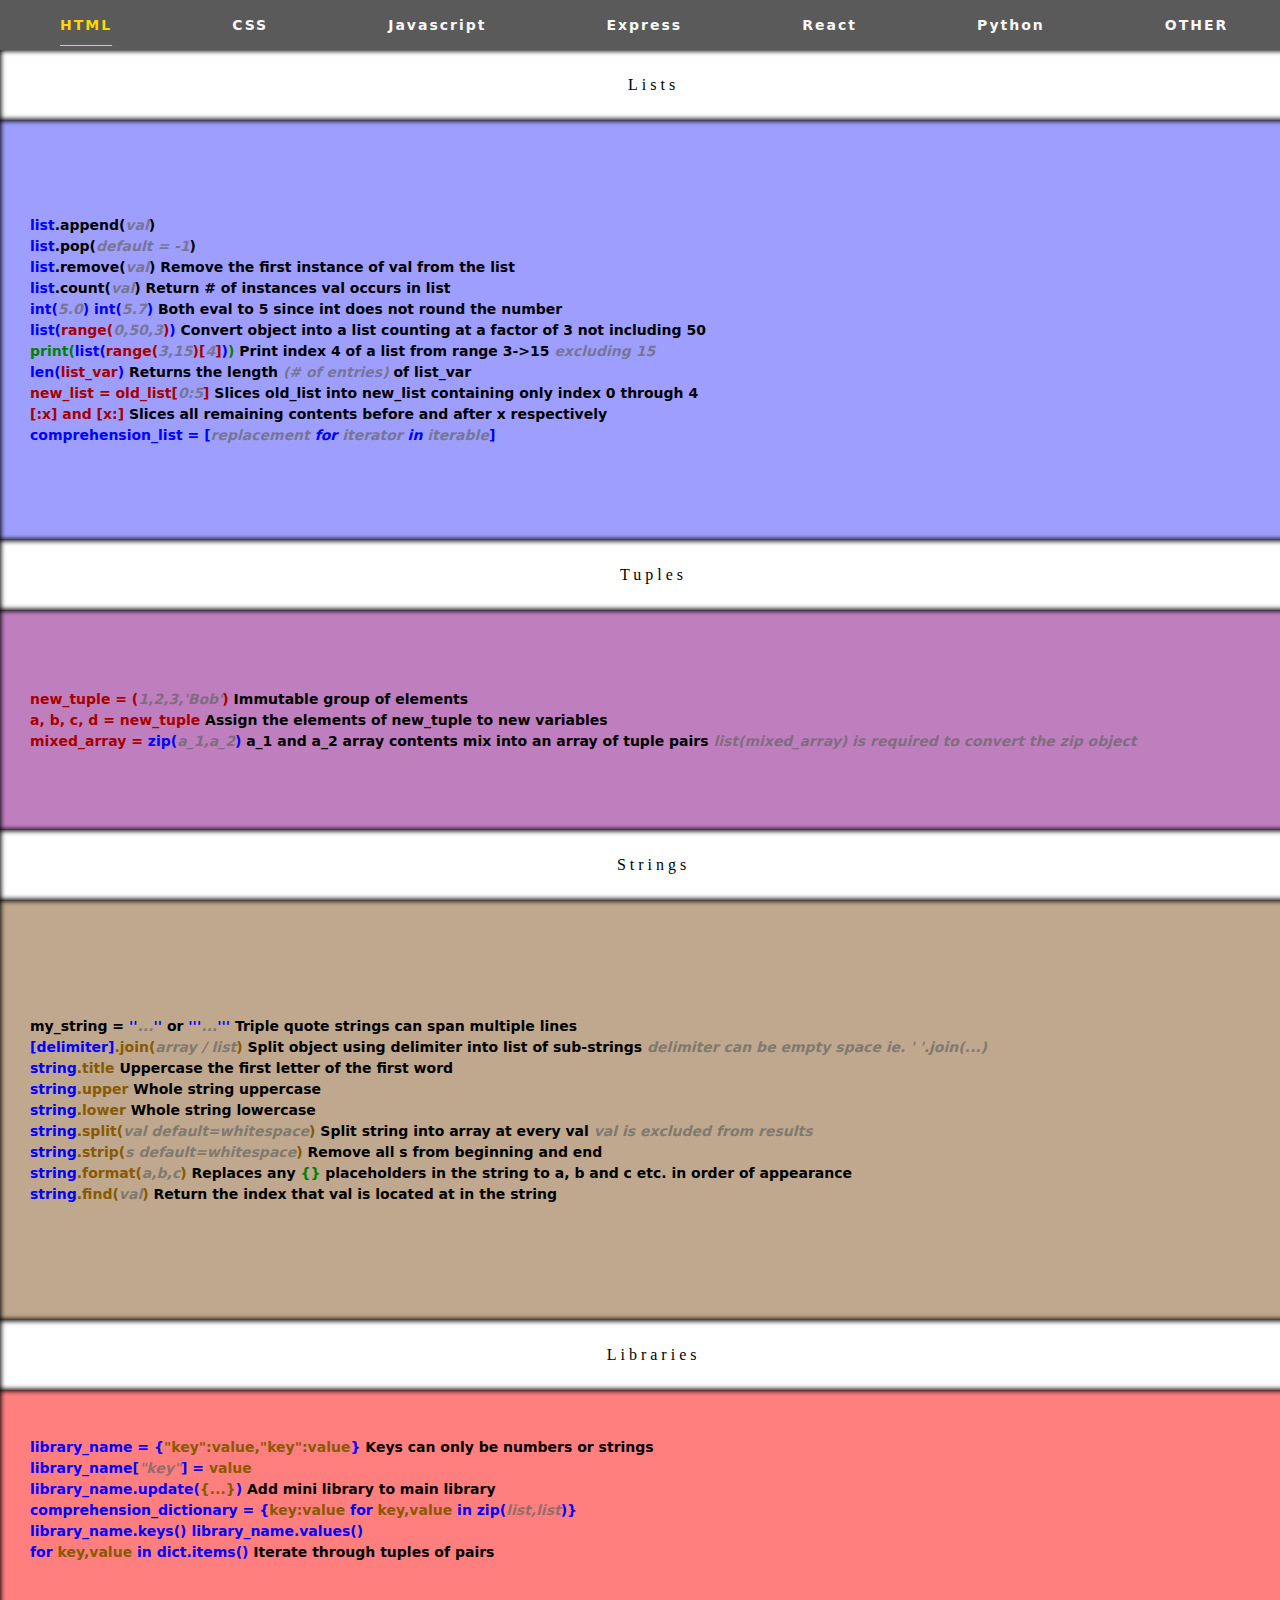
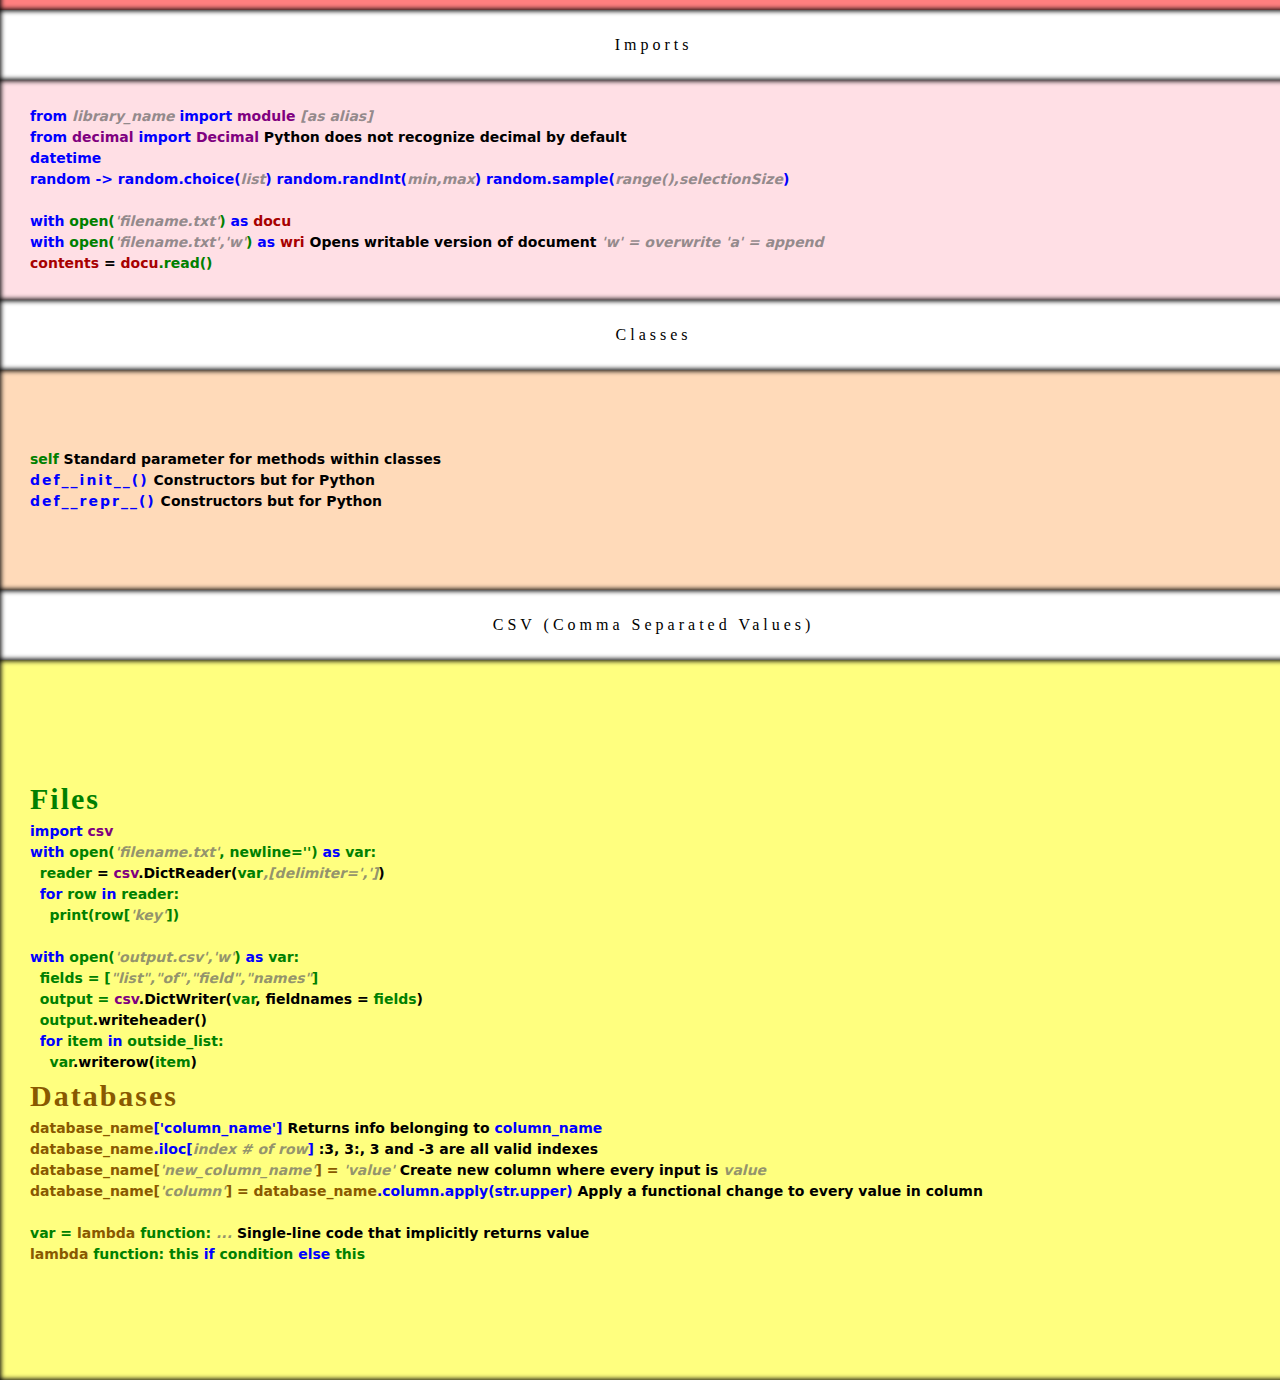
<file: python.html>
<!DOCTYPE html>
<html lang="en">
<head>
    <meta charset="UTF-8">
    <meta name="viewport" content="width=device-width, initial-scale=1.0">
    <title>Study Note Compilation</title>
    <link rel="stylesheet" href="./main.css">
</head>
<body>

    <div class="navigation">
        <a href="index.html"><p>HTML</p></a>
        <a href="css.html"><p>CSS</p></a>
        <a href="javascript.html"><p>Javascript</p></a>
        <a href="express.html"><p>Express</p></a>
        <a href="react.html"><p>React</p></a>
        <a href="python.html"><p>Python</p></a>
        <a href="other.html"><p>OTHER</p></a>
    </div>

    <div class="chapter bubble">Lists</div>
    <div class="small blue bubble">
        <p>
            <span class="highlight-blue">list</span>.append(<span class="highlight-note">val</span>)<br>
            <span class="highlight-blue">list</span>.pop(<span class="highlight-note">default = -1</span>)<br>
            <span class="highlight-blue">list</span>.remove(<span class="highlight-note">val</span>) Remove the first instance of val from the list<br>
            <span class="highlight-blue">list</span>.count(<span class="highlight-note">val</span>) Return # of instances val occurs in list<br>
            <span class="highlight-blue">int(<span class="highlight-note">5.0</span>)</span> <span class="highlight-blue">int(<span class="highlight-note">5.7</span>)</span> Both eval to 5 since int does not round the number<br>
            <span class="highlight-blue">list(<span class="highlight-red">range(<span class="highlight-note">0,50,3</span>)</span>)</span> Convert object into a list counting at a factor of 3 not including 50<br>
            <span class="highlight-green">print(<span class="highlight-blue">list(<span class="highlight-red">range(<span class="highlight-note">3,15</span>)[<span class="highlight-note">4</span>]</span>)</span>)</span> Print index 4 of a list from range 3->15 <span class="highlight-note">excluding 15</span><br>
            <span class="highlight-blue">len(<span class="highlight-red">list_var</span>)</span> Returns the length <span class="highlight-note">(# of entries)</span> of list_var<br>
            <span class="highlight-red">new_list = old_list[<span class="highlight-note">0:5</span>]</span> Slices old_list into new_list containing only index 0 through 4<br>
            <span class="highlight-red">[:x] and [x:]</span> Slices all remaining contents before and after x respectively<br>
            <span class="highlight-blue">comprehension_list = [<span class="highlight-note">replacement <span class="highlight-blue">for</span> iterator <span class="highlight-blue">in</span> iterable</span>]</span>
        </p>
    </div>


    <div class="chapter bubble">Tuples</div>
    <div class="tiny purple bubble">
        <p>
            <span class="highlight-red">new_tuple = (<span class="highlight-note">1,2,3,'Bob'</span>)</span> Immutable group of elements<br>
            <span class="highlight-red">a, b, c, d = new_tuple</span> Assign the elements of new_tuple to new variables<br>
            <span class="highlight-red">mixed_array = <span class="highlight-blue">zip(<span class="highlight-note">a_1,a_2</span>)</span></span> a_1 and a_2 array contents mix into an array of tuple pairs <span class="highlight-note">list(mixed_array) is required to convert the zip object</span><br>
            
        </p>
    </div>


    <div class="chapter bubble">Strings</div>
    <div class="small brown bubble">
        <p>
            my_string = <span class="highlight-blue">''<span class="highlight-note">...</span>''</span> or <span class="highlight-blue">'''<span class="highlight-note">...</span>'''</span> Triple quote strings can span multiple lines<br>
            <span class="highlight-blue">[delimiter]</span><span class="highlight-orange">.join(<span class="highlight-note">array / list</span>)</span> Split object using delimiter into list of sub-strings <span class="highlight-note">delimiter can be empty space ie. ' '.join(...)</span><br>
            <span class="highlight-blue">string<span class="highlight-orange">.title</span></span> Uppercase the first letter of the first word<br>
            <span class="highlight-blue">string<span class="highlight-orange">.upper</span></span> Whole string uppercase<br>
            <span class="highlight-blue">string<span class="highlight-orange">.lower</span></span> Whole string lowercase<br>
            <span class="highlight-blue">string<span class="highlight-orange">.split(<span class="highlight-note">val default=whitespace</span>)</span></span> Split string into array at every val <span class="highlight-note">val is excluded from results</span><br> 
            <span class="highlight-blue">string<span class="highlight-orange">.strip(<span class="highlight-note">s default=whitespace</span>)</span></span> Remove all s from beginning and end<br>
            <span class="highlight-blue">string<span class="highlight-orange">.format(<span class="highlight-note">a,b,c</span>)</span></span> Replaces any <span class="highlight-green">{}</span> placeholders in the string to a, b and c etc. in order of appearance<br>
            <span class="highlight-blue">string<span class="highlight-orange">.find(<span class="highlight-note">val</span>)</span></span> Return the index that val is located at in the string<br>
        </p>
    </div>


    <div class="chapter bubble">Libraries</div>
    <div class="tiny red bubble">
        <p>
            <span class="highlight-blue">library_name = {<span class="highlight-orange">"key":value,"key":value</span>}</span> Keys can only be numbers or strings<br>
            <span class="highlight-blue">library_name[<span class="highlight-note">"key"</span>] = </span><span class="highlight-orange">value</span><br>
            <span class="highlight-blue">library_name.update(<span class="highlight-orange">{...}</span>)</span> Add mini library to main library<br>
            <span class="highlight-blue">comprehension_dictionary = {<span class="highlight-orange">key:value</span> for <span class="highlight-orange">key,value</span> in zip(<span class="highlight-note">list,list</span>)}</span><br>
            <span class="highlight-blue">library_name.keys()</span> <span class="highlight-blue">library_name.values()</span><br>
            <span class="highlight-blue">for <span class="highlight-orange">key,value</span> in dict.items()</span> Iterate through tuples of pairs<br>
        </p>
    </div>
    <div class="chapter bubble">Imports</div>
    <div class="tiny pink bubble">
        <p>
            <span class="highlight-blue">from <span class="highlight-note">library_name</span> import <span class="highlight-purple">module</span> <span class="highlight-note">[as alias]</span></span><br>
            <span class="highlight-blue">from <span class="highlight-purple">decimal</span> import <span class="highlight-purple">Decimal</span></span> Python does not recognize decimal by default<br>
            <span class="highlight-blue">datetime</span><br>
            <span class="highlight-blue">random -> </span><span class="highlight-blue">random.choice(<span class="highlight-note">list</span>)</span> <span class="highlight-blue">random.randInt(<span class="highlight-note">min,max</span>)</span> <span class="highlight-blue">random.sample(<span class="highlight-note">range(),selectionSize</span>)</span><br><br>
            <span class="highlight-blue">with <span class="highlight-green">open(<span class="highlight-note">'filename.txt'</span>)</span> as <span class="highlight-red">docu</span></span><br>
            <span class="highlight-blue">with <span class="highlight-green">open(<span class="highlight-note">'filename.txt','w'</span>)</span> as <span class="highlight-red">wri</span></span> Opens writable version of document <span class="highlight-note">'w' = overwrite 'a' = append</span><br>
            <span class="highlight-red">contents</span> = <span class="highlight-red">docu</span><span class="highlight-green">.read()</span>
        </p>
    </div>
    <div class="chapter bubble">Classes</div>
    <div class="tiny orange bubble">
        <p>
            <span class="highlight-green">self</span> Standard parameter for methods within classes<br>
            <span class="highlight-blue space">def__init__()</span> Constructors but for Python<br>
            <span class="highlight-blue space">def__repr__()</span> Constructors but for Python<br>
        </p>
    </div>
    <div class="chapter bubble">CSV (Comma Separated Values)</div>
    <div class="medium yellow bubble">
        <p>
            <span class="highlight-green title">Files</span><br>
            <span class="highlight-blue">import</span> <span class="highlight-purple">csv</span><br>
            <span class="highlight-blue">with <span class="highlight-green">open(<span class="highlight-note">'filename.txt'</span>, newline='')</span> as <span class="highlight-green">var:</span></span><br>
            &nbsp;&nbsp;<span class="highlight-green">reader</span> = <span class="highlight-purple">csv</span>.DictReader(<span class="highlight-green">var</span><span class="highlight-note">,[delimiter=',']</span>)<br>
            &nbsp;&nbsp;<span class="highlight-blue">for <span class="highlight-green">row</span> in <span class="highlight-green">reader:</span></span><br>
            &nbsp;&nbsp;&nbsp;&nbsp;<span class="highlight-green">print(row[<span class="highlight-note">'key'</span>])</span><br><br>
            <span class="highlight-blue">with <span class="highlight-green">open(<span class="highlight-note">'output.csv','w'</span>)</span> as <span class="highlight-green">var:</span></span><br>
            &nbsp;&nbsp;<span class="highlight-green">fields = [<span class="highlight-note">"list","of","field","names"</span>]</span><br>
            &nbsp;&nbsp;<span class="highlight-green">output =</span> <span class="highlight-purple">csv</span>.DictWriter(<span class="highlight-green">var</span>, fieldnames = <span class="highlight-green">fields</span>)<br>
            &nbsp;&nbsp;<span class="highlight-green">output</span>.writeheader()<br>
            &nbsp;&nbsp;<span class="highlight-blue">for <span class="highlight-green">item</span> in <span class="highlight-green">outside_list:</span></span><br>
            &nbsp;&nbsp;&nbsp;&nbsp;<span class="highlight-green">var</span>.writerow(<span class="highlight-green">item</span>)<br>
            <span class="highlight-orange title">Databases</span><br>
            <span class="highlight-orange">database_name</span><span class="highlight-blue">['column_name']</span> Returns info belonging to <span class="highlight-blue">column_name</span><br>
            <span class="highlight-orange">database_name</span><span class="highlight-blue">.iloc[<span class="highlight-note">index # of row</span>]</span> :3, 3:, 3 and -3 are all valid indexes<br>
            <span class="highlight-orange">database_name[<span class="highlight-note">'new_column_name'</span>] = <span class="highlight-note">'value'</span></span> Create new column where every input is <span class="highlight-note">value</span><br>
            <span class="highlight-orange">database_name[<span class="highlight-note">'column'</span>] = database_name</span><span class="highlight-blue">.column.apply(str.upper)</span> Apply a functional change to every value in column<br><br>
            <span class="highlight-green">var = <span class="highlight-orange">lambda</span> function: <span class="highlight-note">...</span></span> Single-line code that implicitly returns value</span><br>
            <span class="highlight-orange">lambda</span> <span class="highlight-green">function: this <span class="highlight-blue">if</span> condition <span class="highlight-blue">else</span> this</span><br>

        </p>
    </div>
</body>
</html>
</file>
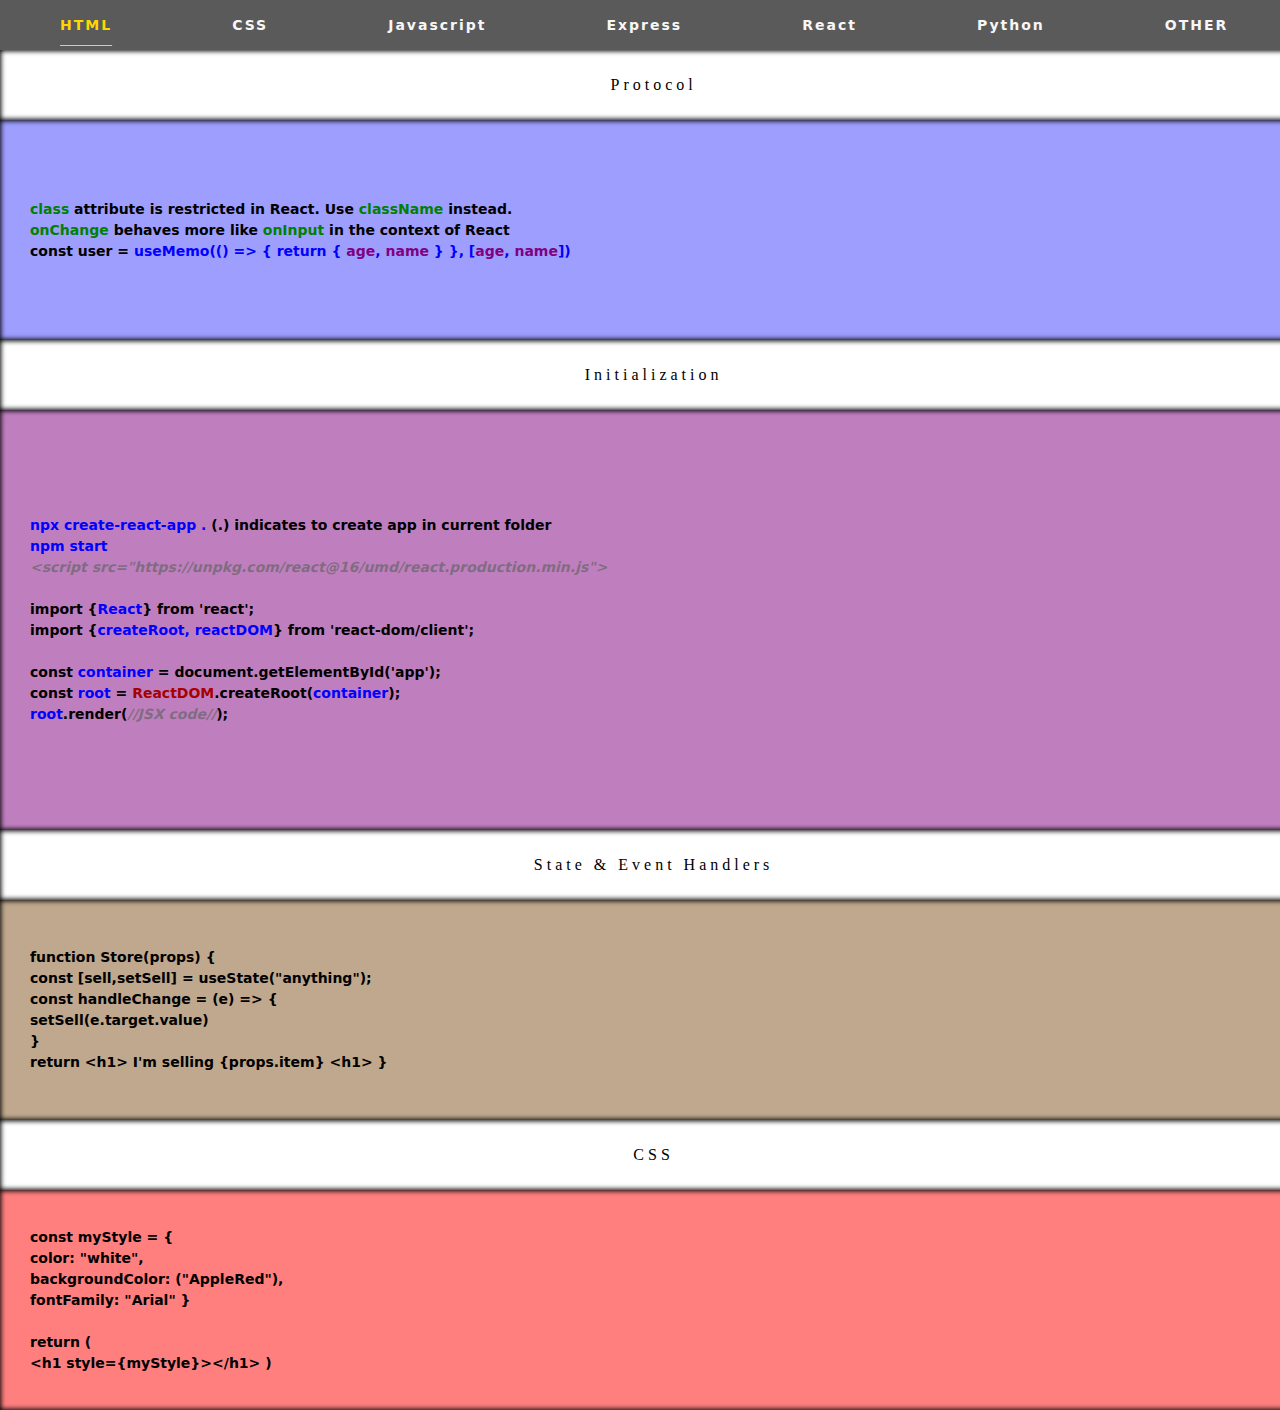
<file: react.html>
<!DOCTYPE html>
<html lang="en">
<head>
    <meta charset="UTF-8">
    <meta name="viewport" content="width=device-width, initial-scale=1.0">
    <title>Study Note Compilation</title>
    <link rel="stylesheet" href="./main.css">
</head>
<body>

    <div class="navigation">
        <a href="index.html"><p>HTML</p></a>
        <a href="css.html"><p>CSS</p></a>
        <a href="javascript.html"><p>Javascript</p></a>
        <a href="express.html"><p>Express</p></a>
        <a href="react.html"><p>React</p></a>
        <a href="python.html"><p>Python</p></a>
        <a href="other.html"><p>OTHER</p></a>
    </div>

    <div class="chapter bubble">Protocol</div>
    <div class="tiny blue bubble">
        <p>
            <span class="highlight-green">class</span> attribute is restricted in React. Use <span class="highlight-green">className</span> instead.<br>
            <span class="highlight-green">onChange</span> behaves more like <span class="highlight-green">onInput</span> in the context of React<br>
            const user = <span class="highlight-blue">useMemo(() => {
                    return { <span class="highlight-purple">age</span>, <span class="highlight-purple">name</span> }
                }, [<span class="highlight-purple">age</span>, <span class="highlight-purple">name</span>])</span>
        </p>
    </div>

    <div class="chapter bubble">Initialization</div>
    <div class="small purple bubble">
        <p>
            <span class="highlight-blue">npx create-react-app .</span> (.) indicates to create app in current folder<br>
            <span class="highlight-blue">npm start</span><br>
            <span class="highlight-note">&lt;script src="https://unpkg.com/react@16/umd/react.production.min.js"&gt;</span><br><br>
            import {<span class="highlight-blue">React</span>} from 'react';<br>
            import {<span class="highlight-blue">createRoot, reactDOM</span>} from 'react-dom/client';<br><br>
            const <span class="highlight-blue">container</span> = document.getElementById('app');<br>
            const <span class="highlight-blue">root</span> = <span class="highlight-red">ReactDOM</span>.createRoot(<span class="highlight-blue">container</span>);<br>
            <span class="highlight-blue">root</span>.render(<span class="highlight-note">//JSX code//</span>);
        </p>
    </div>


    <div class="chapter bubble">State & Event Handlers</div>
    <div class="tiny brown bubble">
        <p>
            function Store(props) {<br>
                const [sell,setSell] = useState("anything");<br>
                const handleChange = (e) => {<br>
                    setSell(e.target.value)<br>
                }<br>
                return &lt;h1&gt; I'm selling {props.item} &lt;h1&gt;
            }
        </p>
    </div>


    <div class="chapter bubble">CSS</div>
    <div class="tiny red bubble">
        <p>
            const myStyle = {<br>
                color: "white",<br>
                backgroundColor: ("AppleRed"),<br>
                fontFamily: "Arial"
            }<br><br>
            return (<br>
            &lt;h1 style={myStyle}&gt;&lt;/h1&gt;
            )
        </p>
    </div>
    
</body>
</html>
</file>
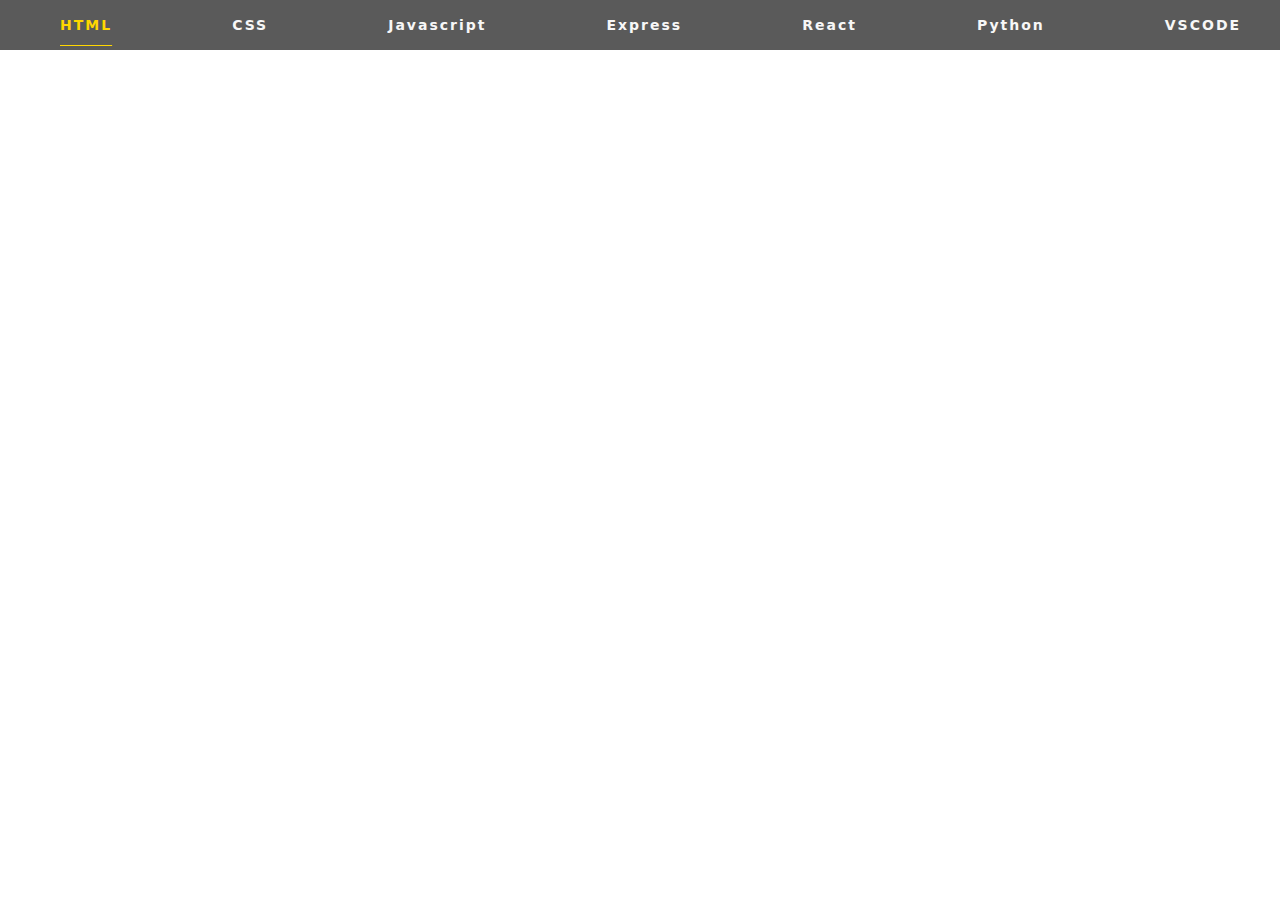
<file: vscode.html>
<!DOCTYPE html>
<html lang="en">
<head>
    <meta charset="UTF-8">
    <meta name="viewport" content="width=device-width, initial-scale=1.0">
    <title>Study Note Compilation</title>
    <link rel="stylesheet" href="./main.css">
</head>
<body>

    <div class="navigation">
        <a href="index.html"><p>HTML</p></a>
        <a href="css.html"><p>CSS</p></a>
        <a href="javascript.html"><p>Javascript</p></a>
        <a href="express.html"><p>Express</p></a>
        <a href="react.html"><p>React</p></a>
        <a href="python.html"><p>Python</p></a>
        <a href="vscode.html"><p>VSCODE</p></a>
    </div>
    
</body>
</html>
</file>
<file: main.css>
body { margin: 0 ; cursor: none ; line-height: 1.5 ; width: 90vw ; overflow-x: hidden }
p { font-weight: bold ; padding: 10px ; font-family: system-ui ; font-size: 14px }
.block { font-weight: bold ; font-family: Calibri ; background-color: rgba(100, 100, 100,0.25) ; padding: 15px ; border-radius: 15px ; font-size: 12px ; display: inline-block }

.navigation {
    display: flex;
    width: 100vw;
    height: 50px;
    justify-content: space-evenly;
    align-items: center;
    position: sticky;
    z-index: 100;
    top: 0;
    background-color: #5a5a5a }

.navigation a {
    font-weight: bold;
    letter-spacing: 2px;
    padding: 0px 50px;
    transition: all 500ms ease;
    color: #f7f7f7;
    text-decoration: none }

a:hover { color: gold ; text-decoration-line: underline ; text-underline-offset: 15px }

.bubble { width: 99vw ; display: flex ; align-items: center ; transition: all 500ms ease ; padding: 10px 20px ; position: relative ; box-shadow: inset 0px 0px 5px 1px black;}

/* Sizing of the various blocks */

.tiny:hover, .small:hover, .medium:hover, .big:hover, .giant:hover, .massive:hover { -webkit-text-stroke: 0.2px rgba(255, 255, 255, 0.75) ; background-color: black ; letter-spacing: 1px }

.massive { height: 2000px }

.giant { height: 1500px }

.big { height: 1000px }

.medium { height: 700px }

.small { height: 400px }

.tiny { height: 200px }

.chapter { height: 50px ; background-color: white ; letter-spacing: 4px ; font-family: Impact ; display: flex ; justify-content: center ; align-items: center }

.title { font-size: 30px ; font-family: Impact ; letter-spacing: 2px }

/* List of background colors */

.grey { background-color: #5a5a5a90 }

.green { background-color: rgba(0, 128, 0, 0.5) }

.blue { background-color: rgba(62, 62, 255, 0.5) }

.pink { background-color: rgba(255, 192, 203, 0.5) }

.red { background-color: rgba(255, 0, 0, 0.501) }

.orange { background-color: peachpuff }

.yellow { background-color: rgba(255, 255, 0, 0.5) }

.purple { background-color: rgba(128, 0, 128, 0.5) }

.teal { background-color: rgba(0, 128, 128, 0.5) }

.brown { background-color: rgba(128, 82, 27, 0.5) }

.highlight-blue { color: blue }

.highlight-purple { color: purple }

.highlight-red { color: rgb(167, 0, 0) }

.highlight-orange { color: rgb(137, 89, 0) }

.highlight-note { color: rgba(100, 100, 100,0.7) ; font-style: italic ;}

.highlight-green { color: green }

.highlight-yellow { color: rgb(147, 147, 0) }

span { text-underline-offset: 2px }

.fonts p { font-weight: normal ; font-size: 120% }

.space { letter-spacing: 2px }

.w-s-f { margin: 0px 50px }

.tiny-font { font-size: 85% ; font-family: system-ui }

.infobar {
    width: 99vw; 
    /* border: 2px solid red;  */
    position: absolute; 
    display: flex; 
    justify-content: space-evenly; 
    left: 0; 
    margin: 10px 0px;
    box-shadow: black 0px 0px 8px 8px;
    background-color: black }

.instructions {
    position: relative;
    left: 16px;
    opacity: 0.7 }
</file>
